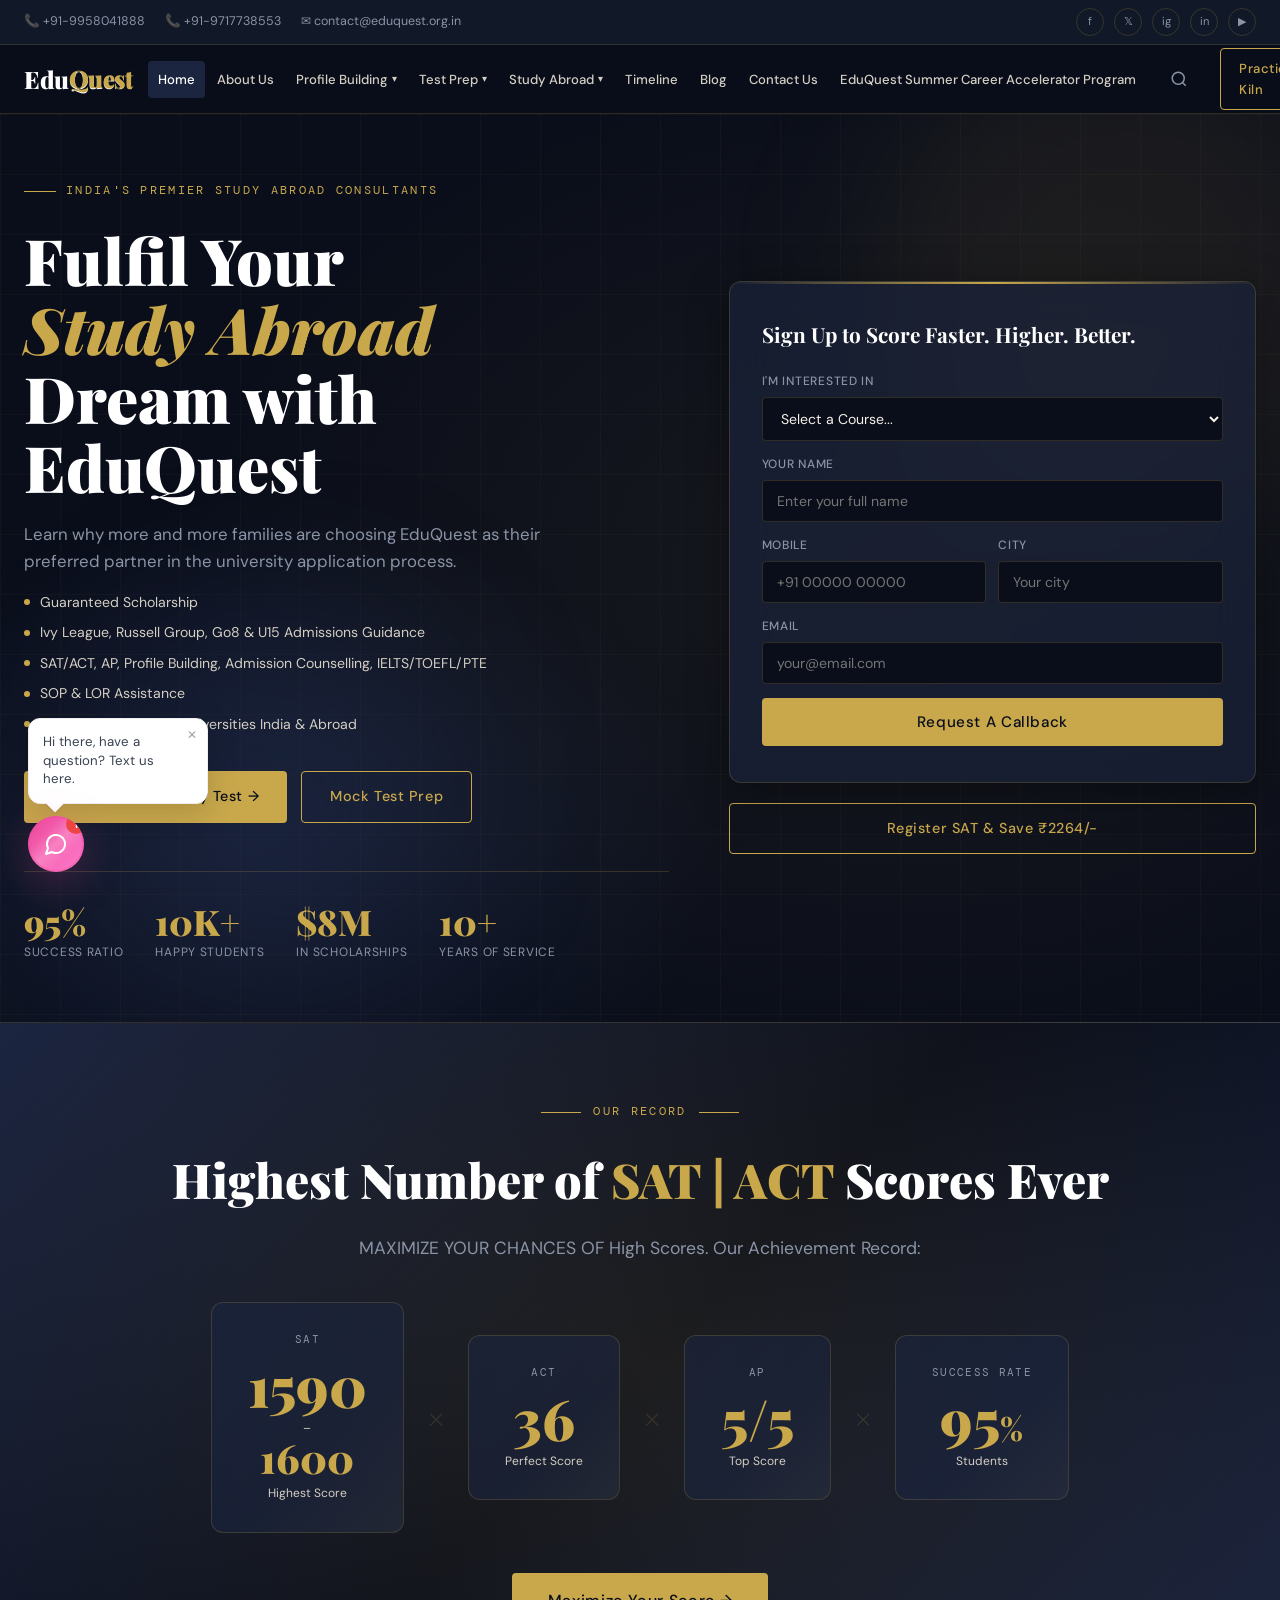
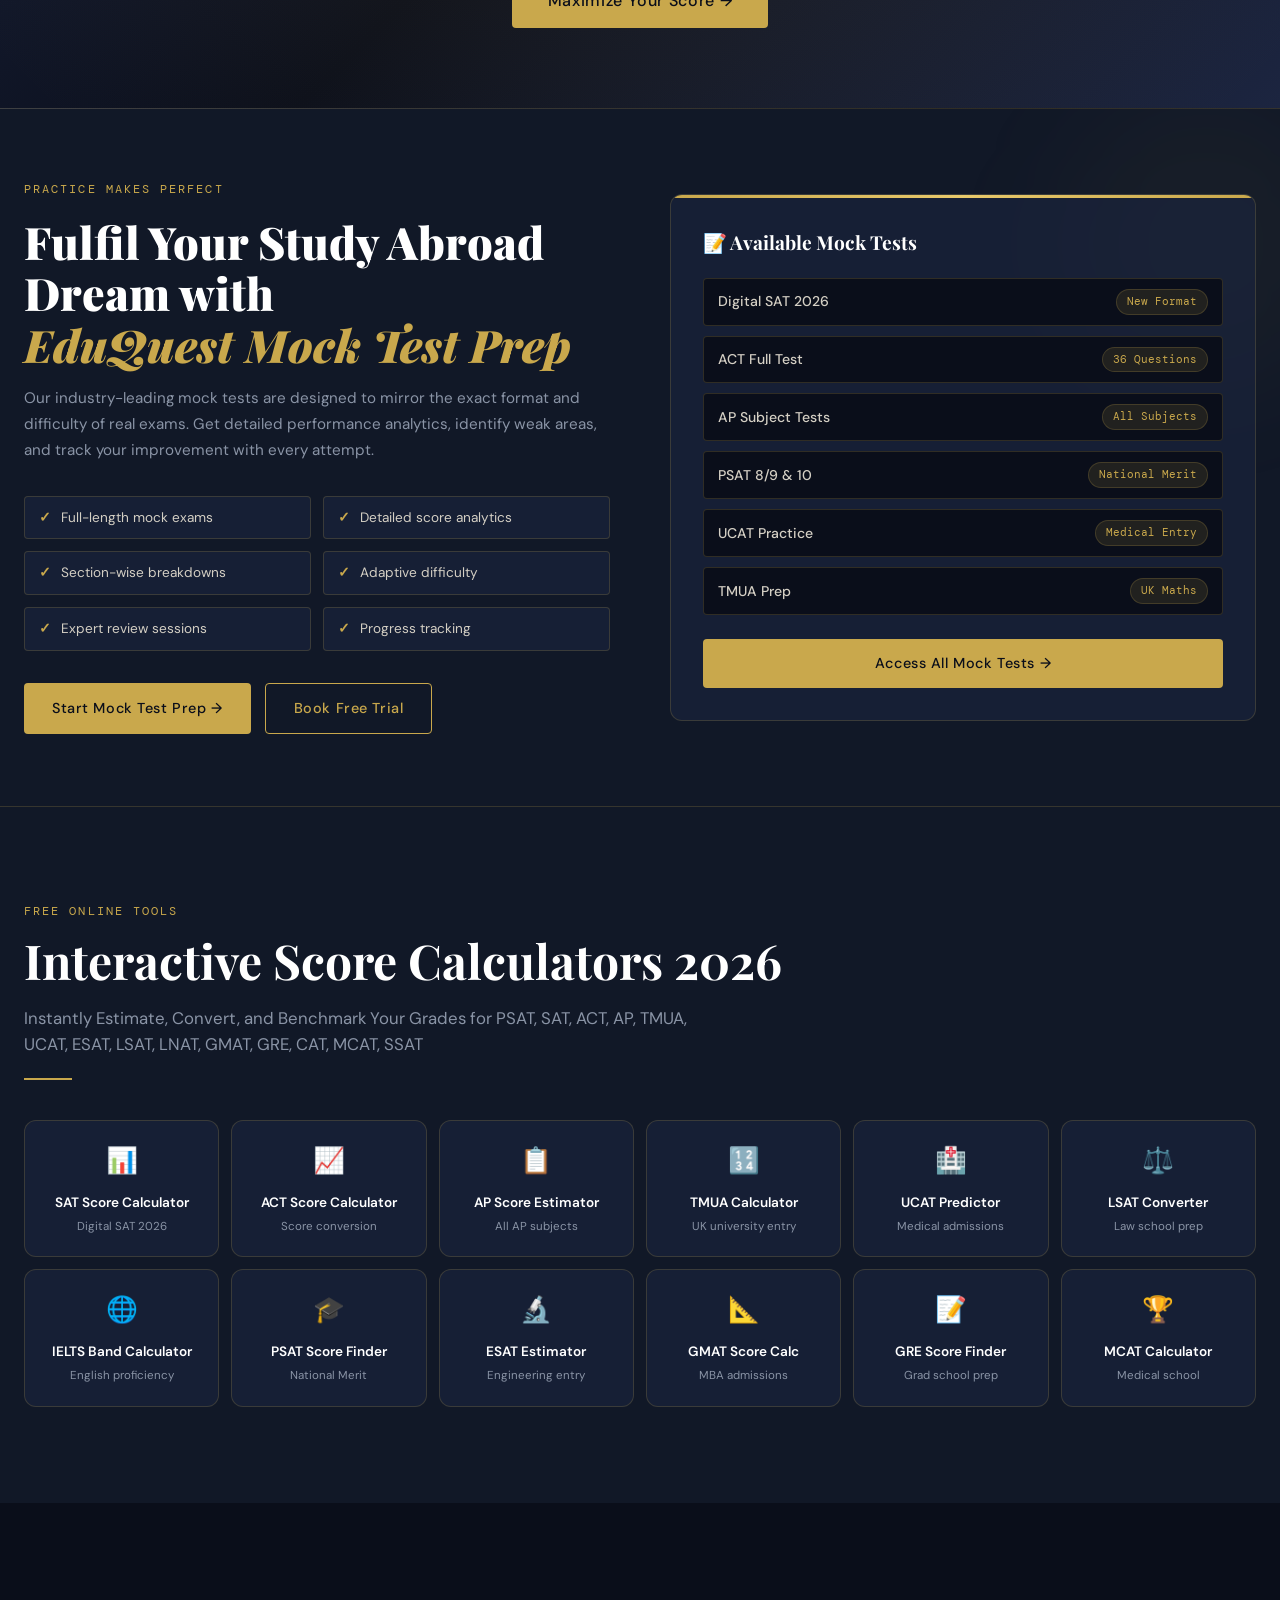
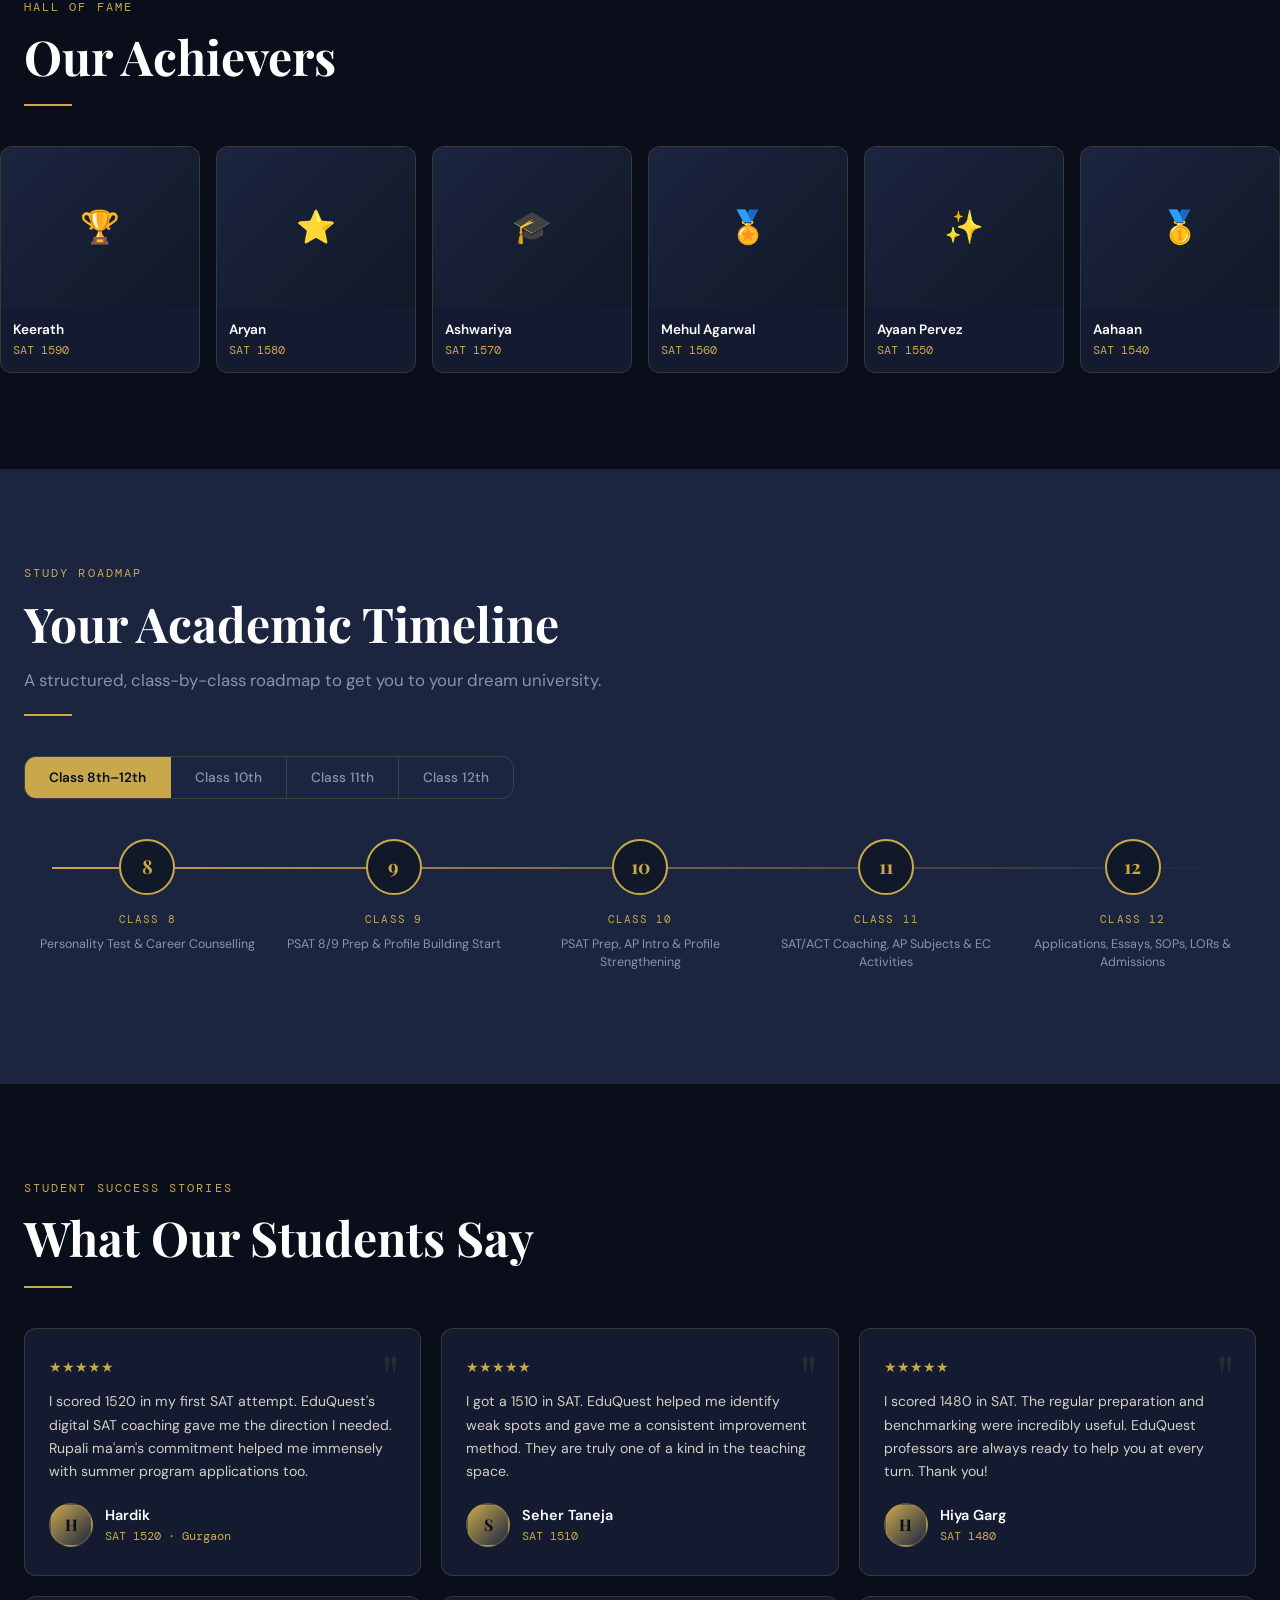
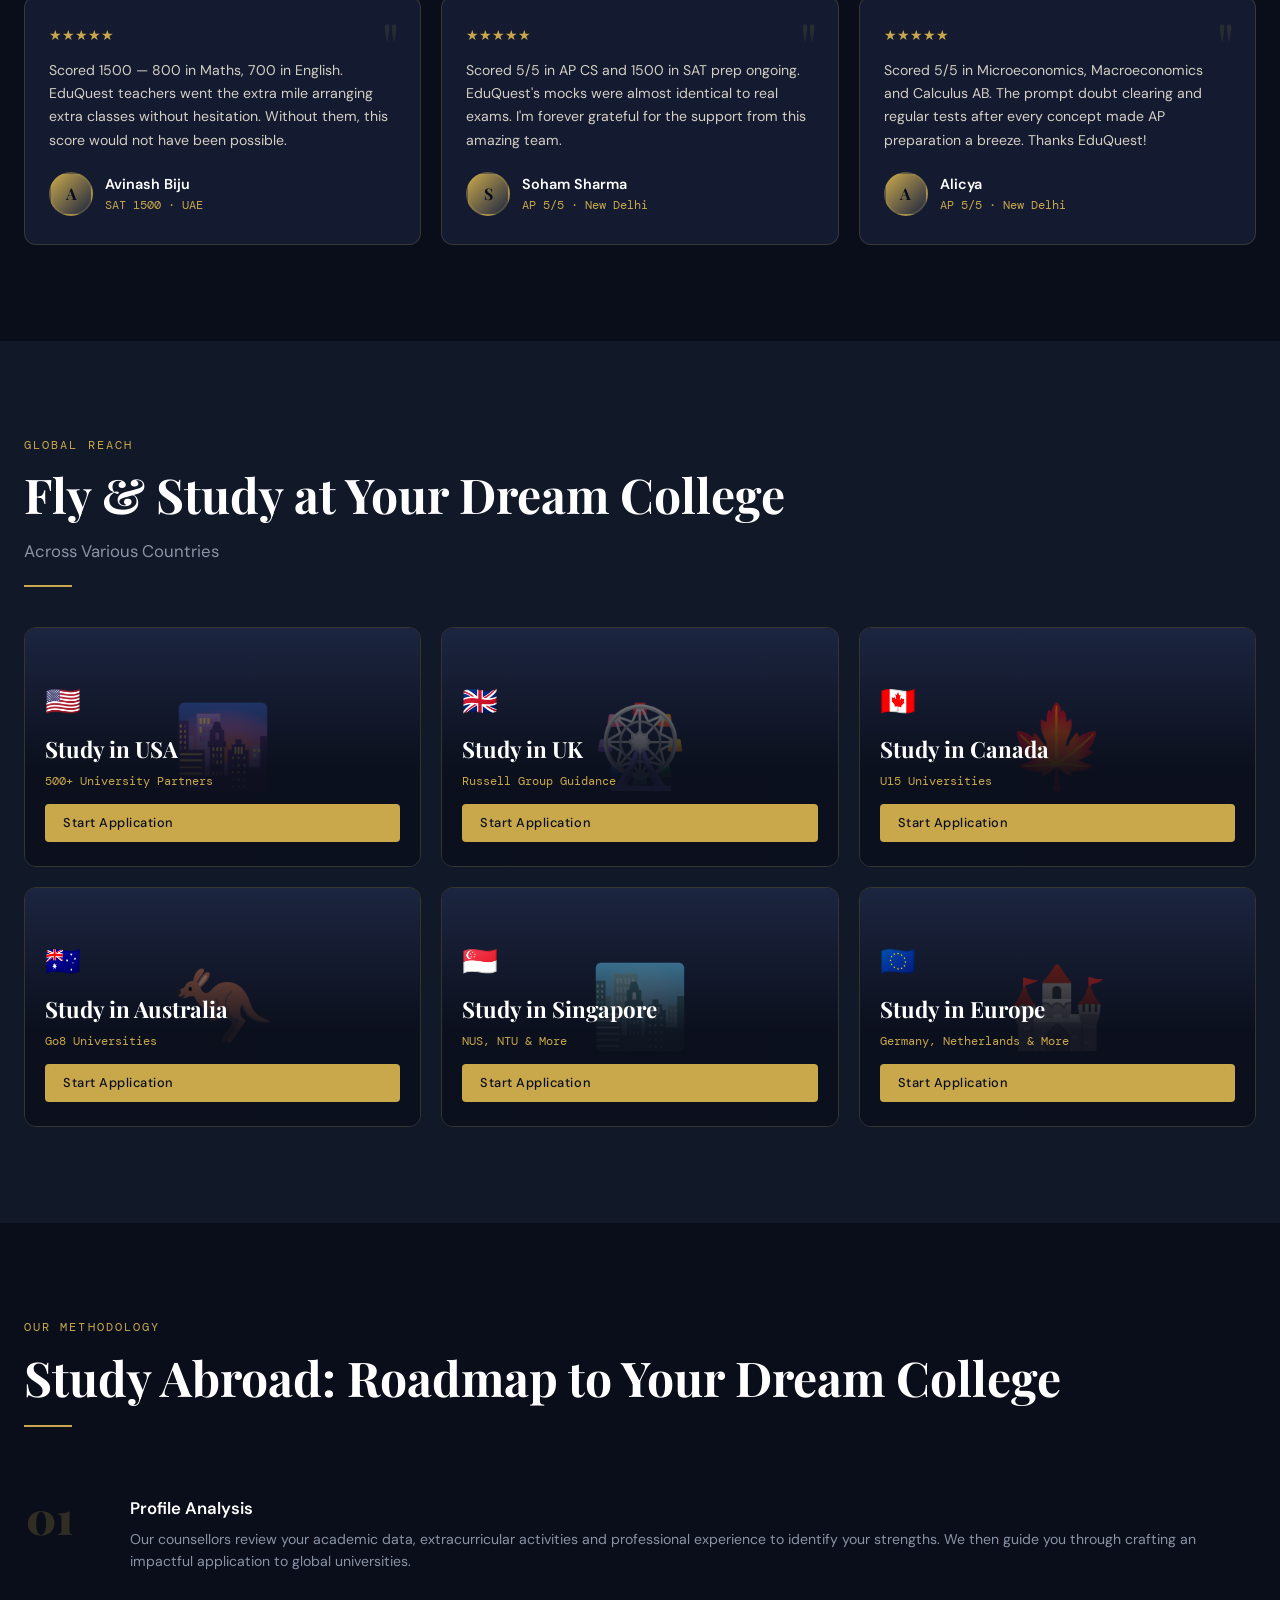
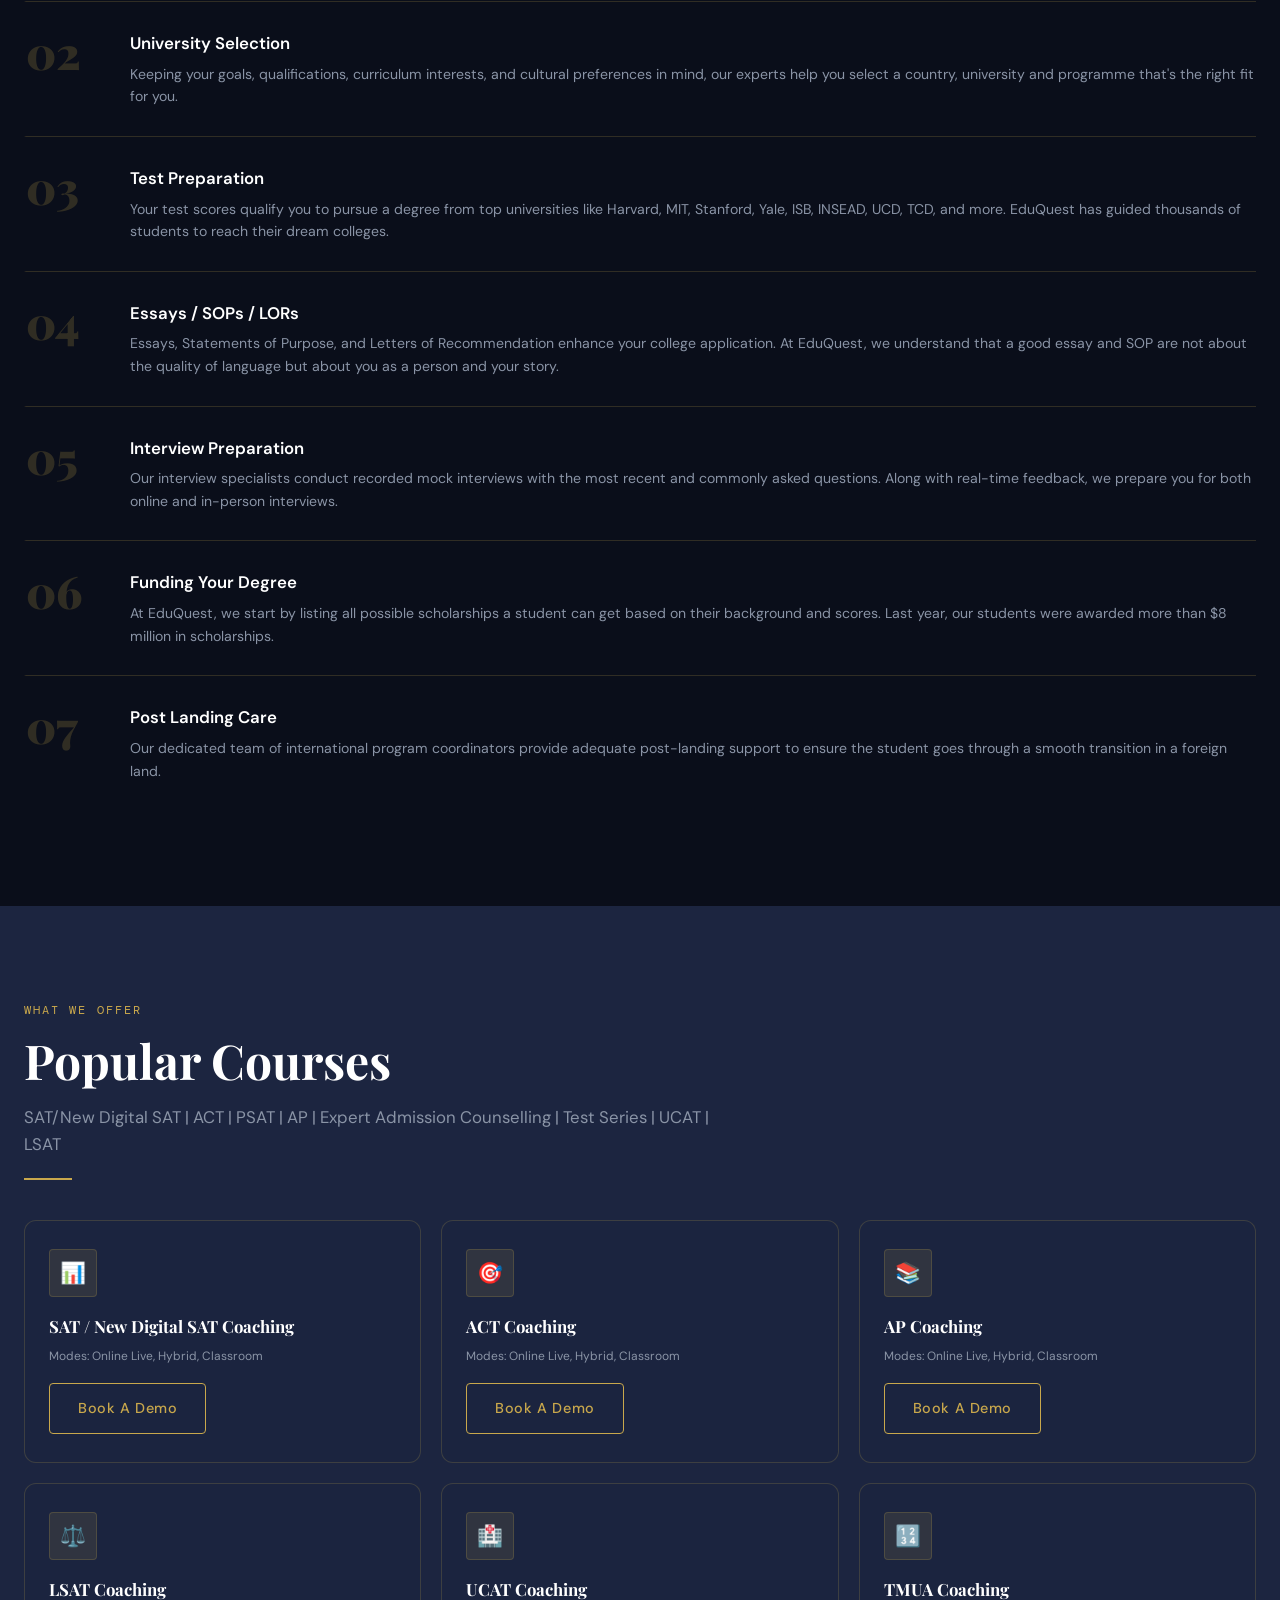
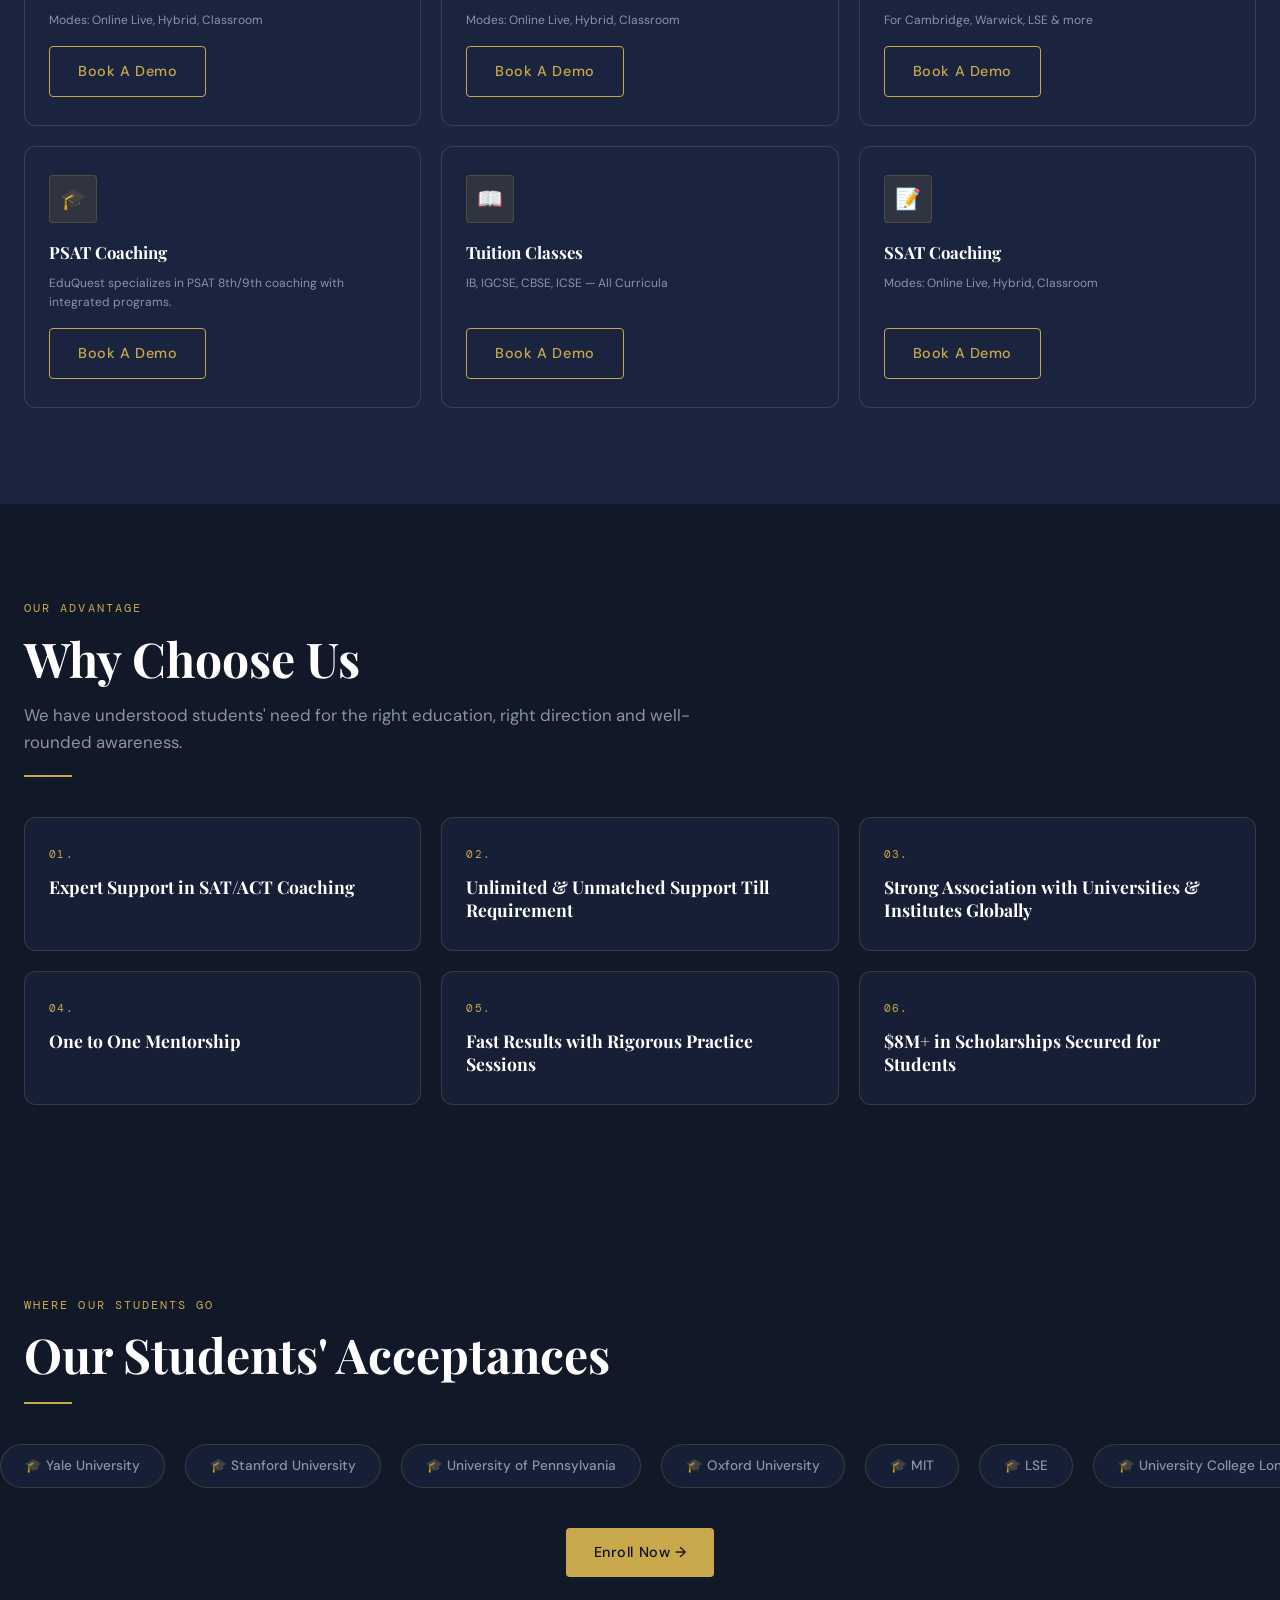
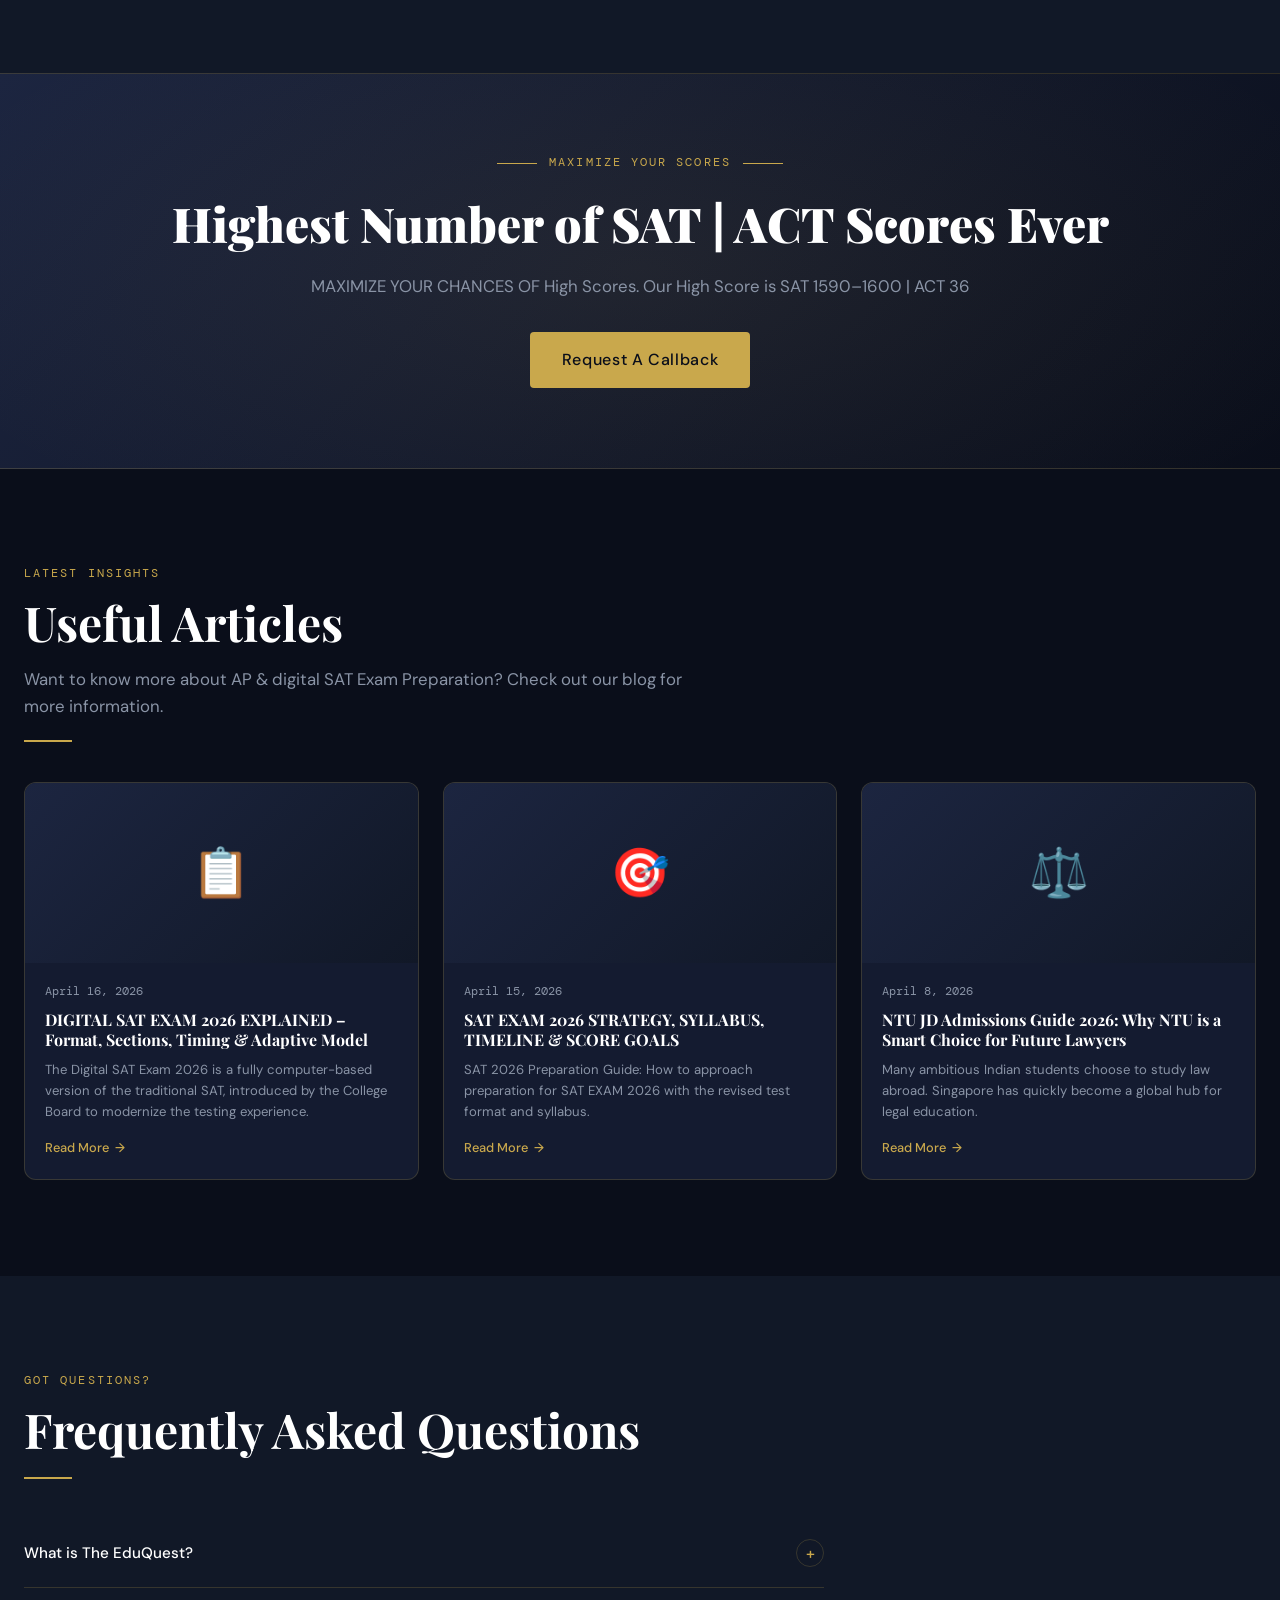
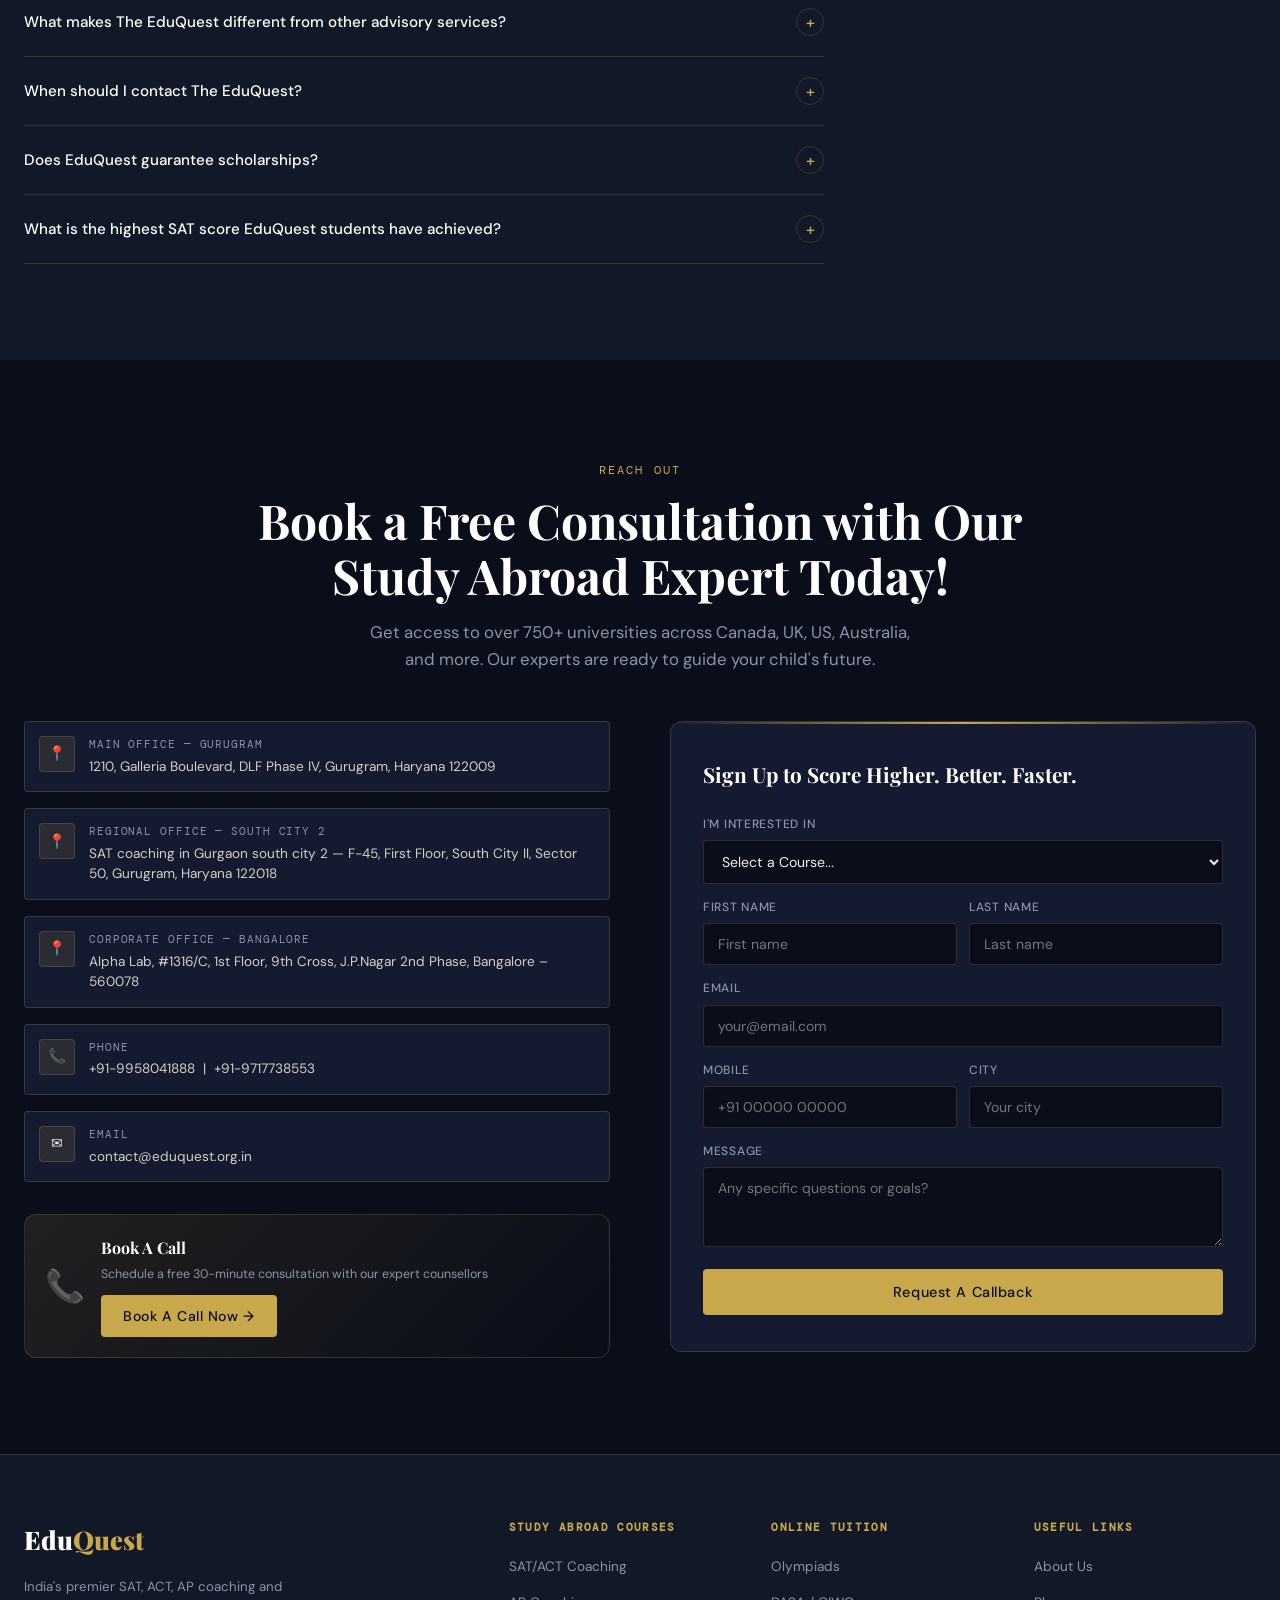
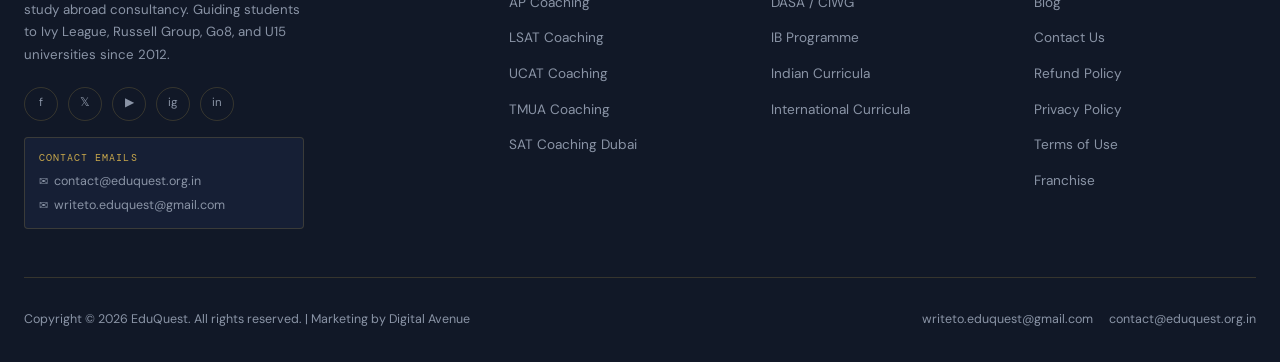
<file: project/index.html>
<!DOCTYPE html>
<html lang="en">

<head>
  <meta charset="UTF-8">
  <meta name="viewport" content="width=device-width, initial-scale=1.0">
  <title>EduQuest – Top SAT, ACT, AP, TMUA, ESAT, UCAT, LSAT Consultant in India | Study Abroad</title>
  <meta name="description"
    content="EduQuest – India's leading SAT, ACT, AP, UCAT, LSAT coaching & study abroad admissions counselling. SAT 1590-1600 | ACT 36. Guaranteed scholarships, Ivy League guidance, 95% success ratio." />
  <meta name="keywords"
    content="SAT coaching India, ACT coaching, AP coaching, study abroad consultant India, UCAT coaching, LSAT coaching, SAT 1600, Ivy League admissions, Gurgaon SAT coaching, EduQuest" />
  <meta name="robots" content="index, follow" />
  <meta property="og:title" content="EduQuest – India's Premier SAT, ACT, AP & Study Abroad Consultants" />
  <meta property="og:description"
    content="Highest SAT scores in India – SAT 1590-1600 | ACT 36. 95% success ratio, $8M+ in scholarships." />
  <meta property="og:type" content="website" />
  <meta property="og:url" content="https://eduquest.org.in" />
  <link rel="canonical" href="https://eduquest.org.in/" />
  <link rel="preconnect" href="https://fonts.googleapis.com">
  <link rel="preconnect" href="https://fonts.gstatic.com" crossorigin>
  <link
    href="https://fonts.googleapis.com/css2?family=Playfair+Display:ital,wght@0,400;0,700;0,900;1,400&family=DM+Sans:ital,opsz,wght@0,9..40,300;0,9..40,400;0,9..40,500;1,9..40,300&family=DM+Mono:wght@400;500&display=swap"
    rel="stylesheet">
  <link rel="stylesheet" href="../css/style.css">
</head>

<body>

  <!-- Schema.org structured data for SEO -->
  <script type="application/ld+json">
{
  "@context": "https://schema.org",
  "@type": "EducationalOrganization",
  "name": "EduQuest",
  "url": "https://eduquest.org.in",
  "logo": "https://eduquest.org.in/wp-content/uploads/2020/11/logo40.png",
  "description": "India's premier SAT, ACT, AP coaching and study abroad consultancy.",
  "telephone": ["+91-9958041888", "+91-9717738553"],
  "email": "contact@eduquest.org.in",
  "address": [{
    "@type": "PostalAddress",
    "streetAddress": "1210, Galleria Boulevard, DLF Phase IV",
    "addressLocality": "Gurugram",
    "addressRegion": "Haryana",
    "postalCode": "122009",
    "addressCountry": "IN"
  }],
  "sameAs": [
    "https://www.facebook.com/eduquestind/",
    "https://twitter.com/eduquest1",
    "https://www.instagram.com/eduquest_education_",
    "https://www.linkedin.com/company/eduquest-learning-centre/",
    "https://www.youtube.com/channel/UCtbeu57cbXt1NTyZGfkaQ3w"
  ]
}
</script>

  <!-- ===== TOP BAR ===== -->
  <div class="top-bar">
    <div class="container">
      <div class="top-bar-inner">
        <div class="top-bar-contacts">
          <a href="tel:+919958041888">📞 +91-9958041888</a>
          <a href="tel:+919717738553">📞 +91-9717738553</a>
          <a href="mailto:contact@eduquest.org.in">✉ contact@eduquest.org.in</a>
        </div>
        <div class="top-bar-socials">
          <a href="https://www.facebook.com/eduquestind/" target="_blank" rel="noopener" aria-label="Facebook">f</a>
          <a href="https://twitter.com/eduquest1" target="_blank" rel="noopener" aria-label="Twitter">𝕏</a>
          <a href="https://www.instagram.com/eduquest_education_" target="_blank" rel="noopener"
            aria-label="Instagram">ig</a>
          <a href="https://www.linkedin.com/company/eduquest-learning-centre/" target="_blank" rel="noopener"
            aria-label="LinkedIn">in</a>
          <a href="https://www.youtube.com/channel/UCtbeu57cbXt1NTyZGfkaQ3w" target="_blank" rel="noopener"
            aria-label="YouTube">▶</a>
        </div>
      </div>
    </div>
  </div>

  <!-- ===== NAVBAR ===== -->
  <nav class="navbar" id="navbar" aria-label="Main navigation">
    <div class="container">
      <div class="nav-inner">
        <a href="#" class="nav-logo" aria-label="EduQuest Home">
          <span class="nav-logo-text">Edu<span>Quest</span></span>
        </a>
        <ul class="nav-links" role="menubar">
          <li class="nav-item" role="none"><a href="#" class="nav-link active" role="menuitem">Home</a></li>
          <li class="nav-item" role="none"><a href="#about" class="nav-link" role="menuitem">About Us</a></li>
          <li class="nav-item" role="none">
            <a href="#" class="nav-link" role="menuitem">Profile Building <span class="caret">▾</span></a>
            <div class="dropdown" role="menu">
              <span class="dropdown-group-label">Programs</span>
              <a href="#" role="menuitem"><span class="d-dot"></span>EduQuest Guide</a>
              <a href="#" role="menuitem"><span class="d-dot"></span>Class 6–8 Profile</a>
              <a href="#" role="menuitem"><span class="d-dot"></span>Class 9–12 Profile</a>
            </div>
          </li>
          <li class="nav-item" role="none">
            <a href="#courses" class="nav-link" role="menuitem">Test Prep <span class="caret">▾</span></a>
            <div class="dropdown mega" role="menu">
              <div>
                <span class="dropdown-group-label">Core Exams</span>
                <a href="#" role="menuitem"><span class="d-dot"></span>SAT Coaching</a>
                <a href="#" role="menuitem"><span class="d-dot"></span>ACT Coaching</a>
                <a href="#" role="menuitem"><span class="d-dot"></span>AP Coaching</a>
                <a href="#" role="menuitem"><span class="d-dot"></span>PSAT Coaching</a>
                <a href="#" role="menuitem"><span class="d-dot"></span>IPMAT Coaching</a>
              </div>
              <div>
                <span class="dropdown-group-label">UK & Other Exams</span>
                <a href="#" role="menuitem"><span class="d-dot"></span>TMUA Coaching</a>
                <a href="#" role="menuitem"><span class="d-dot"></span>UCAT Coaching</a>
                <a href="#" role="menuitem"><span class="d-dot"></span>LSAT Coaching</a>
                <a href="#" role="menuitem"><span class="d-dot"></span>IELTS / TOEFL / PTE</a>
              </div>
            </div>
          </li>
          <li class="nav-item" role="none">
            <a href="#destinations" class="nav-link" role="menuitem">Study Abroad <span class="caret">▾</span></a>
            <div class="dropdown" role="menu">
              <span class="dropdown-group-label">Destinations</span>
              <a href="#" role="menuitem"><span class="d-dot"></span>🇺🇸 Study in USA</a>
              <a href="#" role="menuitem"><span class="d-dot"></span>🇬🇧 Study in UK</a>
              <a href="#" role="menuitem"><span class="d-dot"></span>🇨🇦 Study in Canada</a>
              <a href="#" role="menuitem"><span class="d-dot"></span>🇦🇺 Study in Australia</a>
              <a href="#" role="menuitem"><span class="d-dot"></span>🇸🇬 Study in Singapore</a>
              <a href="#" role="menuitem"><span class="d-dot"></span>🇪🇺 Study in Europe</a>
            </div>
          </li>
          <li class="nav-item" role="none"><a href="#timeline" class="nav-link" role="menuitem">Timeline</a></li>
          <li class="nav-item" role="none"><a href="#blog" class="nav-link" role="menuitem">Blog</a></li>
          <li class="nav-item" role="none"><a href="#contact" class="nav-link" role="menuitem">Contact Us</a></li>
          <li class="nav-item" role="none"><a href="https://eduquest.org.in/eduquest-summer-career-accelerator-program/" class="nav-link" role="menuitem">EduQuest Summer Career Accelerator Program</a></li>
        </ul>

        <!-- Search -->
        <div class="nav-search-wrap">
          <button class="nav-search-btn" id="searchToggle" aria-label="Search" aria-expanded="false">
            <svg width="18" height="18" viewBox="0 0 24 24" fill="none" stroke="currentColor" stroke-width="2">
              <circle cx="11" cy="11" r="8" />
              <line x1="21" y1="21" x2="16.65" y2="16.65" />
            </svg>
          </button>
          <div class="nav-search-box" id="searchBox" role="search">
            <input type="search" class="nav-search-input" id="searchInput" placeholder="Search courses, exams…"
              aria-label="Search courses and exams" autocomplete="off">
            <div class="search-results" id="searchResults" role="listbox"></div>
          </div>
        </div>

        <div class="nav-ctas">
          <a href="http://eduquest-2026.web.app/" target="_blank" class="btn btn-outline">Practice Kiln</a>
          <a href="#enroll" class="btn btn-gold">Free Trial</a>
        </div>
        <button class="nav-hamburger" id="hamburger" aria-label="Toggle menu" aria-expanded="false">
          <span></span><span></span><span></span>
        </button>
      </div>
    </div>
  </nav>

  <!-- Mobile Nav -->
  <div class="mobile-nav" id="mobileNav" role="navigation" aria-label="Mobile navigation">
    <div class="mobile-search">
      <input type="search" placeholder="Search courses, exams…" aria-label="Mobile search">
    </div>
    <a href="#">Home</a>
    <a href="#about">About Us</a>
    <a href="#courses">Test Prep</a>
    <a href="#mock-test">Mock Test Prep</a>
    <a href="#destinations">Study Abroad</a>
    <a href="#timeline">Timeline</a>
    <a href="#testimonials">Testimonials</a>
    <a href="#blog">Blog</a>
    <a href="#contact">Contact Us</a>
    <div class="mobile-nav-ctas">
      <a href="http://eduquest-2026.web.app/" class="btn btn-outline" style="justify-content:center">Practice Kiln</a>
      <a href="#enroll" class="btn btn-gold" style="justify-content:center">Start Free Trial</a>
    </div>
  </div>

  <!-- ===========================
     HERO
=========================== -->
  <section class="hero" id="home">
    <div class="hero-bg"></div>
    <div class="hero-grid"></div>
    <div class="hero-orb hero-orb-1"></div>
    <div class="hero-orb hero-orb-2"></div>
    <div class="container">
      <div class="hero-inner">
        <div class="hero-content">
          <div class="hero-eyebrow">
            <div class="hero-eyebrow-line"></div>
            <span class="hero-eyebrow-text">India's Premier Study Abroad Consultants</span>
          </div>
          <h1>Fulfil Your<br /><em>Study Abroad</em><br />Dream with EduQuest</h1>
          <p class="hero-sub">Learn why more and more families are choosing EduQuest as their preferred partner in the
            university application process.</p>
          <div class="hero-bullets">
            <div class="hero-bullet">Guaranteed Scholarship</div>
            <div class="hero-bullet">Ivy League, Russell Group, Go8 &amp; U15 Admissions Guidance</div>
            <div class="hero-bullet">SAT/ACT, AP, Profile Building, Admission Counselling, IELTS/TOEFL/PTE</div>
            <div class="hero-bullet">SOP &amp; LOR Assistance</div>
            <div class="hero-bullet">Guidance for 2,000+ Universities India &amp; Abroad</div>
          </div>
          <div class="hero-ctas">
            <a href="https://eduquestthailand.com/personality-assessment-test/" target="_blank" rel="noopener"
              class="btn btn-gold">Take Free Personality Test →</a>
            <a href="#mock-test" class="btn btn-outline">Mock Test Prep</a>
          </div>
          <div class="hero-stats">
            <div>
              <div class="hero-stat-num"><span class="counter" data-target="95">0</span>%</div>
              <div class="hero-stat-label">Success Ratio</div>
            </div>
            <div>
              <div class="hero-stat-num"><span class="counter" data-target="10">0</span>K+</div>
              <div class="hero-stat-label">Happy Students</div>
            </div>
            <div>
              <div class="hero-stat-num">$<span class="counter" data-target="8">0</span>M</div>
              <div class="hero-stat-label">In Scholarships</div>
            </div>
            <div>
              <div class="hero-stat-num"><span class="counter" data-target="10">0</span>+</div>
              <div class="hero-stat-label">Years of Service</div>
            </div>
          </div>
        </div>
        <div>
          <div class="hero-card" id="enroll">
            <h3>Sign Up to Score Faster. Higher. Better.</h3>
            <form id="heroForm" novalidate>
              <div class="form-group">
                <label for="heroInterest">I'm Interested In</label>
                <select id="heroInterest" name="interest">
                  <option value="">Select a Course...</option>
                  <option>AP Coaching</option>
                  <option>Pre-AP Coaching</option>
                  <option>TMUA Coaching</option>
                  <option>Profile Building</option>
                  <option>UG Admission Counselling</option>
                  <option>SAT / New Digital SAT</option>
                  <option>PSAT</option>
                  <option>ACT Online</option>
                  <option>ACT Classroom</option>
                  <option>UCAT</option>
                  <option>LSAT</option>
                  <option>Others</option>
                </select>
              </div>
              <div class="form-group">
                <label for="heroName">Your Name</label>
                <input type="text" id="heroName" placeholder="Enter your full name" required />
              </div>
              <div class="form-row">
                <div class="form-group">
                  <label for="heroMobile">Mobile</label>
                  <input type="tel" id="heroMobile" placeholder="+91 00000 00000" required />
                </div>
                <div class="form-group">
                  <label for="heroCity">City</label>
                  <input type="text" id="heroCity" placeholder="Your city" />
                </div>
              </div>
              <div class="form-group">
                <label for="heroEmail">Email</label>
                <input type="email" id="heroEmail" placeholder="your@email.com" required />
              </div>
              <button type="submit" class="btn btn-gold"
                style="width:100%;justify-content:center;font-size:0.95rem;padding:14px;">Request A Callback</button>
            </form>
          </div>
          <div style="margin-top:12px;text-align:center">
            <a href="https://docs.google.com/forms/d/1fOLG670QehJTHuScazfCr_rWzfuVk1Y7HTNjE1WYoZw/viewform"
              target="_blank" rel="noopener" class="btn btn-outline"
              style="width:100%;justify-content:center;margin-top:8px;">Register SAT &amp; Save ₹2264/-</a>
          </div>
        </div>
      </div>
    </div>
  </section>

  <!-- ===========================
     HIGHEST SCORES BANNER (NEW)
=========================== -->
  <section class="scores-banner" id="scores" aria-label="Highest SAT ACT scores">
    <div class="container">
      <div class="scores-banner-label">Our Record</div>
      <h2>Highest Number of <span class="highlight">SAT | ACT</span> Scores Ever</h2>
      <p>MAXIMIZE YOUR CHANCES OF High Scores. Our Achievement Record:</p>
      <div class="scores-showcase">
        <div class="score-badge reveal">
          <div class="score-badge-exam">SAT</div>
          <div class="score-badge-num">1590</div>
          <div class="score-badge-label">–</div>
          <div class="score-badge-num" style="font-size:2.5rem;">1600</div>
          <div class="score-badge-label">Highest Score</div>
        </div>
        <div class="score-divider">×</div>
        <div class="score-badge reveal reveal-delay-1">
          <div class="score-badge-exam">ACT</div>
          <div class="score-badge-num">36</div>
          <div class="score-badge-label">Perfect Score</div>
        </div>
        <div class="score-divider">×</div>
        <div class="score-badge reveal reveal-delay-2">
          <div class="score-badge-exam">AP</div>
          <div class="score-badge-num">5/5</div>
          <div class="score-badge-label">Top Score</div>
        </div>
        <div class="score-divider">×</div>
        <div class="score-badge reveal reveal-delay-3">
          <div class="score-badge-exam">Success Rate</div>
          <div class="score-badge-num">95<span style="font-size:2rem;">%</span></div>
          <div class="score-badge-label">Students</div>
        </div>
      </div>
      <a href="#enroll" class="btn btn-gold" style="font-size:1rem;padding:15px 36px;">Maximize Your Score →</a>
    </div>
  </section>

  <!-- ===========================
     MOCK TEST PREP (NEW)
=========================== -->
  <section class="mock-test-banner section" id="mock-test" aria-label="Mock test preparation">
    <div class="container">
      <div class="mock-test-inner">
        <div class="mock-test-content reveal">
          <div class="section-label">Practice Makes Perfect</div>
          <h2>Fulfil Your Study Abroad Dream with<br /><em>EduQuest Mock Test Prep</em></h2>
          <p>Our industry-leading mock tests are designed to mirror the exact format and difficulty of real exams. Get
            detailed performance analytics, identify weak areas, and track your improvement with every attempt.</p>
          <div class="mock-test-features">
            <div class="mock-feature">Full-length mock exams</div>
            <div class="mock-feature">Detailed score analytics</div>
            <div class="mock-feature">Section-wise breakdowns</div>
            <div class="mock-feature">Adaptive difficulty</div>
            <div class="mock-feature">Expert review sessions</div>
            <div class="mock-feature">Progress tracking</div>
          </div>
          <div style="display:flex;gap:14px;flex-wrap:wrap;">
            <a href="https://test.eduquest.org.in/" target="_blank" rel="noopener" class="btn btn-gold">Start Mock Test
              Prep →</a>
            <a href="#enroll" class="btn btn-outline">Book Free Trial</a>
          </div>
        </div>
        <div class="mock-test-visual reveal reveal-delay-2">
          <div class="mock-test-bg-orb"></div>
          <div class="mock-test-card">
            <div class="mock-test-card-title">📝 Available Mock Tests</div>
            <div class="mock-exam-list">
              <div class="mock-exam-item">
                <span class="mock-exam-name">Digital SAT 2026</span>
                <span class="mock-exam-badge">New Format</span>
              </div>
              <div class="mock-exam-item">
                <span class="mock-exam-name">ACT Full Test</span>
                <span class="mock-exam-badge">36 Questions</span>
              </div>
              <div class="mock-exam-item">
                <span class="mock-exam-name">AP Subject Tests</span>
                <span class="mock-exam-badge">All Subjects</span>
              </div>
              <div class="mock-exam-item">
                <span class="mock-exam-name">PSAT 8/9 & 10</span>
                <span class="mock-exam-badge">National Merit</span>
              </div>
              <div class="mock-exam-item">
                <span class="mock-exam-name">UCAT Practice</span>
                <span class="mock-exam-badge">Medical Entry</span>
              </div>
              <div class="mock-exam-item">
                <span class="mock-exam-name">TMUA Prep</span>
                <span class="mock-exam-badge">UK Maths</span>
              </div>
            </div>
            <a href="https://test.eduquest.org.in/" target="_blank" rel="noopener" class="btn btn-gold"
              style="width:100%;justify-content:center;">Access All Mock Tests →</a>
          </div>
        </div>
      </div>
    </div>
  </section>

  <!-- ===========================
     SCORE CALCULATORS
=========================== -->
  <section class="section calculators" aria-label="Score calculators">
    <div class="container">
      <div class="section-label">Free Online Tools</div>
      <h2 class="section-title">Interactive Score Calculators 2026</h2>
      <p class="section-sub">Instantly Estimate, Convert, and Benchmark Your Grades for PSAT, SAT, ACT, AP, TMUA, UCAT,
        ESAT, LSAT, LNAT, GMAT, GRE, CAT, MCAT, SSAT</p>
      <div class="gold-line"></div>
      <div class="calc-grid">
        <div class="calc-card reveal">
          <div class="calc-icon">📊</div>
          <div class="calc-name">SAT Score Calculator</div>
          <div class="calc-desc">Digital SAT 2026</div>
        </div>
        <div class="calc-card reveal reveal-delay-1">
          <div class="calc-icon">📈</div>
          <div class="calc-name">ACT Score Calculator</div>
          <div class="calc-desc">Score conversion</div>
        </div>
        <div class="calc-card reveal reveal-delay-2">
          <div class="calc-icon">📋</div>
          <div class="calc-name">AP Score Estimator</div>
          <div class="calc-desc">All AP subjects</div>
        </div>
        <div class="calc-card reveal">
          <div class="calc-icon">🔢</div>
          <div class="calc-name">TMUA Calculator</div>
          <div class="calc-desc">UK university entry</div>
        </div>
        <div class="calc-card reveal reveal-delay-1">
          <div class="calc-icon">🏥</div>
          <div class="calc-name">UCAT Predictor</div>
          <div class="calc-desc">Medical admissions</div>
        </div>
        <div class="calc-card reveal reveal-delay-2">
          <div class="calc-icon">⚖️</div>
          <div class="calc-name">LSAT Converter</div>
          <div class="calc-desc">Law school prep</div>
        </div>
        <div class="calc-card reveal">
          <div class="calc-icon">🌐</div>
          <div class="calc-name">IELTS Band Calculator</div>
          <div class="calc-desc">English proficiency</div>
        </div>
        <div class="calc-card reveal reveal-delay-1">
          <div class="calc-icon">🎓</div>
          <div class="calc-name">PSAT Score Finder</div>
          <div class="calc-desc">National Merit</div>
        </div>
        <div class="calc-card reveal reveal-delay-2">
          <div class="calc-icon">🔬</div>
          <div class="calc-name">ESAT Estimator</div>
          <div class="calc-desc">Engineering entry</div>
        </div>
        <div class="calc-card reveal">
          <div class="calc-icon">📐</div>
          <div class="calc-name">GMAT Score Calc</div>
          <div class="calc-desc">MBA admissions</div>
        </div>
        <div class="calc-card reveal reveal-delay-1">
          <div class="calc-icon">📝</div>
          <div class="calc-name">GRE Score Finder</div>
          <div class="calc-desc">Grad school prep</div>
        </div>
        <div class="calc-card reveal reveal-delay-2">
          <div class="calc-icon">🏆</div>
          <div class="calc-name">MCAT Calculator</div>
          <div class="calc-desc">Medical school</div>
        </div>
      </div>
    </div>
  </section>

  <!-- ===========================
     ACHIEVERS SCROLLER
=========================== -->
  <section class="section achievers" id="achievers" aria-label="Our achievers">
    <div class="container" style="margin-bottom:32px;">
      <div class="section-label">Hall of Fame</div>
      <h2 class="section-title">Our Achievers</h2>
      <div class="gold-line"></div>
    </div>
    <div class="achievers-track" aria-label="Scrolling achiever cards">
      <div class="achiever-card">
        <div class="achiever-img">🏆</div>
        <div class="achiever-info">
          <div class="achiever-name">Keerath</div>
          <div class="achiever-score">SAT 1590</div>
        </div>
      </div>
      <div class="achiever-card">
        <div class="achiever-img">⭐</div>
        <div class="achiever-info">
          <div class="achiever-name">Aryan</div>
          <div class="achiever-score">SAT 1580</div>
        </div>
      </div>
      <div class="achiever-card">
        <div class="achiever-img">🎓</div>
        <div class="achiever-info">
          <div class="achiever-name">Ashwariya</div>
          <div class="achiever-score">SAT 1570</div>
        </div>
      </div>
      <div class="achiever-card">
        <div class="achiever-img">🏅</div>
        <div class="achiever-info">
          <div class="achiever-name">Mehul Agarwal</div>
          <div class="achiever-score">SAT 1560</div>
        </div>
      </div>
      <div class="achiever-card">
        <div class="achiever-img">✨</div>
        <div class="achiever-info">
          <div class="achiever-name">Ayaan Pervez</div>
          <div class="achiever-score">SAT 1550</div>
        </div>
      </div>
      <div class="achiever-card">
        <div class="achiever-img">🥇</div>
        <div class="achiever-info">
          <div class="achiever-name">Aahaan</div>
          <div class="achiever-score">SAT 1540</div>
        </div>
      </div>
      <div class="achiever-card">
        <div class="achiever-img">🎯</div>
        <div class="achiever-info">
          <div class="achiever-name">Akshey</div>
          <div class="achiever-score">SAT 1450</div>
        </div>
      </div>
      <div class="achiever-card">
        <div class="achiever-img">🌟</div>
        <div class="achiever-info">
          <div class="achiever-name">Gaurav</div>
          <div class="achiever-score">SAT 1420</div>
        </div>
      </div>
      <div class="achiever-card">
        <div class="achiever-img">💡</div>
        <div class="achiever-info">
          <div class="achiever-name">Ichcha</div>
          <div class="achiever-score">SAT 1490</div>
        </div>
      </div>
      <div class="achiever-card">
        <div class="achiever-img">🔥</div>
        <div class="achiever-info">
          <div class="achiever-name">Kartik Tandon</div>
          <div class="achiever-score">SAT 1450</div>
        </div>
      </div>
      <div class="achiever-card">
        <div class="achiever-img">🏆</div>
        <div class="achiever-info">
          <div class="achiever-name">Manya</div>
          <div class="achiever-score">SAT 1480</div>
        </div>
      </div>
      <div class="achiever-card">
        <div class="achiever-img">⚡</div>
        <div class="achiever-info">
          <div class="achiever-name">Advay</div>
          <div class="achiever-score">AP 5/5</div>
        </div>
      </div>
      <div class="achiever-card">
        <div class="achiever-img">💎</div>
        <div class="achiever-info">
          <div class="achiever-name">Ahaana</div>
          <div class="achiever-score">SAT 1410</div>
        </div>
      </div>
      <div class="achiever-card">
        <div class="achiever-img">🎖️</div>
        <div class="achiever-info">
          <div class="achiever-name">Vikhyat</div>
          <div class="achiever-score">SAT 1430</div>
        </div>
      </div>
    </div>
  </section>

  <!-- ===========================
     TIMELINE (ENHANCED)
=========================== -->
  <section class="section timeline-section" id="timeline" aria-label="Academic timeline">
    <div class="container">
      <div class="section-label">Study Roadmap</div>
      <h2 class="section-title">Your Academic Timeline</h2>
      <p class="section-sub">A structured, class-by-class roadmap to get you to your dream university.</p>
      <div class="gold-line"></div>
      <div class="timeline-tabs" role="tablist">
        <button class="timeline-tab active" data-tab="timeline-8-12" role="tab" aria-selected="true"
          aria-controls="timeline-8-12">Class 8th–12th</button>
        <button class="timeline-tab" data-tab="timeline-10" role="tab" aria-selected="false"
          aria-controls="timeline-10">Class 10th</button>
        <button class="timeline-tab" data-tab="timeline-11" role="tab" aria-selected="false"
          aria-controls="timeline-11">Class 11th</button>
        <button class="timeline-tab" data-tab="timeline-12" role="tab" aria-selected="false"
          aria-controls="timeline-12">Class 12th</button>
      </div>

      <div class="timeline-content active" id="timeline-8-12" role="tabpanel">
        <div class="timeline-steps">
          <div class="timeline-step" data-detail="detail-8-12-8">
            <div class="timeline-dot">8</div>
            <div class="timeline-step-grade">Class 8</div>
            <div class="timeline-step-desc">Personality Test &amp; Career Counselling</div>
          </div>
          <div class="timeline-step" data-detail="detail-8-12-9">
            <div class="timeline-dot">9</div>
            <div class="timeline-step-grade">Class 9</div>
            <div class="timeline-step-desc">PSAT 8/9 Prep &amp; Profile Building Start</div>
          </div>
          <div class="timeline-step" data-detail="detail-8-12-10">
            <div class="timeline-dot">10</div>
            <div class="timeline-step-grade">Class 10</div>
            <div class="timeline-step-desc">PSAT Prep, AP Intro &amp; Profile Strengthening</div>
          </div>
          <div class="timeline-step" data-detail="detail-8-12-11">
            <div class="timeline-dot">11</div>
            <div class="timeline-step-grade">Class 11</div>
            <div class="timeline-step-desc">SAT/ACT Coaching, AP Subjects &amp; EC Activities</div>
          </div>
          <div class="timeline-step" data-detail="detail-8-12-12">
            <div class="timeline-dot">12</div>
            <div class="timeline-step-grade">Class 12</div>
            <div class="timeline-step-desc">Applications, Essays, SOPs, LORs &amp; Admissions</div>
          </div>
        </div>
        <div class="timeline-detail" id="detail-8-12-8">
          <h4>Class 8 — Foundation Building</h4>
          <div class="timeline-detail-list">
            <div class="timeline-detail-item">Free Personality Assessment Test</div>
            <div class="timeline-detail-item">Identify Strengths &amp; Career Interests</div>
            <div class="timeline-detail-item">Introduction to Global Education</div>
            <div class="timeline-detail-item">Early Extracurricular Planning</div>
          </div>
        </div>
        <div class="timeline-detail" id="detail-8-12-9">
          <h4>Class 9 — Profile Building Begins</h4>
          <div class="timeline-detail-list">
            <div class="timeline-detail-item">PSAT 8/9 Preparation</div>
            <div class="timeline-detail-item">Academic Profile Documentation</div>
            <div class="timeline-detail-item">Extracurricular Activity Strategy</div>
            <div class="timeline-detail-item">Leadership Opportunities Identification</div>
          </div>
        </div>
        <div class="timeline-detail" id="detail-8-12-10">
          <h4>Class 10 — Strengthening Fundamentals</h4>
          <div class="timeline-detail-list">
            <div class="timeline-detail-item">PSAT 10 Preparation</div>
            <div class="timeline-detail-item">AP Subject Selection &amp; Introduction</div>
            <div class="timeline-detail-item">SAT Diagnostic Test</div>
            <div class="timeline-detail-item">Summer Program Applications</div>
          </div>
        </div>
        <div class="timeline-detail" id="detail-8-12-11">
          <h4>Class 11 — Serious Preparation</h4>
          <div class="timeline-detail-list">
            <div class="timeline-detail-item">SAT/ACT Full Coaching Begins</div>
            <div class="timeline-detail-item">AP Exams Registration &amp; Prep</div>
            <div class="timeline-detail-item">Research Paper / Projects</div>
            <div class="timeline-detail-item">University Shortlisting</div>
            <div class="timeline-detail-item">Early Decision Strategy</div>
          </div>
        </div>
        <div class="timeline-detail" id="detail-8-12-12">
          <h4>Class 12 — Application Season</h4>
          <div class="timeline-detail-list">
            <div class="timeline-detail-item">Final SAT/ACT Attempts</div>
            <div class="timeline-detail-item">Common App / UC App / UCAS</div>
            <div class="timeline-detail-item">Essays, SOPs &amp; LORs</div>
            <div class="timeline-detail-item">Interview Preparation</div>
            <div class="timeline-detail-item">Scholarship Applications</div>
            <div class="timeline-detail-item">Visa &amp; Pre-Departure Support</div>
          </div>
        </div>
      </div>

      <div class="timeline-content" id="timeline-10" role="tabpanel">
        <div class="timeline-steps">
          <div class="timeline-step" data-detail="detail-10-1">
            <div class="timeline-dot">1</div>
            <div class="timeline-step-grade">Phase 1</div>
            <div class="timeline-step-desc">PSAT Preparation &amp; Foundation</div>
          </div>
          <div class="timeline-step" data-detail="detail-10-2">
            <div class="timeline-dot">2</div>
            <div class="timeline-step-grade">Phase 2</div>
            <div class="timeline-step-desc">AP Subject Selection &amp; Exposure</div>
          </div>
          <div class="timeline-step" data-detail="detail-10-3">
            <div class="timeline-dot">3</div>
            <div class="timeline-step-grade">Phase 3</div>
            <div class="timeline-step-desc">Extracurricular &amp; Service</div>
          </div>
          <div class="timeline-step" data-detail="detail-10-4">
            <div class="timeline-dot">4</div>
            <div class="timeline-step-grade">Phase 4</div>
            <div class="timeline-step-desc">SAT Diagnostic &amp; Score Planning</div>
          </div>
        </div>
        <div class="timeline-detail" id="detail-10-1">
          <h4>Phase 1 — Foundation Building</h4>
          <div class="timeline-detail-list">
            <div class="timeline-detail-item">PSAT 10 Full Preparation</div>
            <div class="timeline-detail-item">Math &amp; Reading Fundamentals</div>
            <div class="timeline-detail-item">Vocabulary Building</div>
          </div>
        </div>
        <div class="timeline-detail" id="detail-10-2">
          <h4>Phase 2 — AP Introduction</h4>
          <div class="timeline-detail-list">
            <div class="timeline-detail-item">AP Subject Selection Guidance</div>
            <div class="timeline-detail-item">AP World History / Human Geography</div>
            <div class="timeline-detail-item">AP Computer Science Principles</div>
          </div>
        </div>
        <div class="timeline-detail" id="detail-10-3">
          <h4>Phase 3 — Profile Enrichment</h4>
          <div class="timeline-detail-list">
            <div class="timeline-detail-item">Community Service Projects</div>
            <div class="timeline-detail-item">Leadership Roles &amp; Clubs</div>
            <div class="timeline-detail-item">Sports / Arts Documentation</div>
          </div>
        </div>
        <div class="timeline-detail" id="detail-10-4">
          <h4>Phase 4 — SAT Planning</h4>
          <div class="timeline-detail-list">
            <div class="timeline-detail-item">SAT Full Diagnostic Test</div>
            <div class="timeline-detail-item">Score Gap Analysis</div>
            <div class="timeline-detail-item">12-month SAT Study Plan</div>
          </div>
        </div>
      </div>

      <div class="timeline-content" id="timeline-11" role="tabpanel">
        <div class="timeline-steps">
          <div class="timeline-step" data-detail="detail-11-1">
            <div class="timeline-dot">1</div>
            <div class="timeline-step-grade">Phase 1</div>
            <div class="timeline-step-desc">SAT/ACT Full Prep Begins</div>
          </div>
          <div class="timeline-step" data-detail="detail-11-2">
            <div class="timeline-dot">2</div>
            <div class="timeline-step-grade">Phase 2</div>
            <div class="timeline-step-desc">AP Exams + Summer Programs</div>
          </div>
          <div class="timeline-step" data-detail="detail-11-3">
            <div class="timeline-dot">3</div>
            <div class="timeline-step-grade">Phase 3</div>
            <div class="timeline-step-desc">University Shortlisting &amp; Essays</div>
          </div>
          <div class="timeline-step" data-detail="detail-11-4">
            <div class="timeline-dot">4</div>
            <div class="timeline-step-grade">Phase 4</div>
            <div class="timeline-step-desc">ED/EA Strategy Planning</div>
          </div>
        </div>
        <div class="timeline-detail" id="detail-11-1">
          <h4>Phase 1 — Test Preparation</h4>
          <div class="timeline-detail-list">
            <div class="timeline-detail-item">SAT / ACT Coaching (Full Program)</div>
            <div class="timeline-detail-item">Weekly Mock Tests</div>
            <div class="timeline-detail-item">Score Benchmarking</div>
            <div class="timeline-detail-item">Section-wise Improvement Plan</div>
          </div>
        </div>
        <div class="timeline-detail" id="detail-11-2">
          <h4>Phase 2 — AP &amp; Summer Programs</h4>
          <div class="timeline-detail-list">
            <div class="timeline-detail-item">AP Exam Preparation (3-5 subjects)</div>
            <div class="timeline-detail-item">Research Paper Drafting</div>
            <div class="timeline-detail-item">Summer Program Shortlisting</div>
            <div class="timeline-detail-item">Internship Applications</div>
          </div>
        </div>
        <div class="timeline-detail" id="detail-11-3">
          <h4>Phase 3 — University Research</h4>
          <div class="timeline-detail-list">
            <div class="timeline-detail-item">University List (Reach, Target, Safe)</div>
            <div class="timeline-detail-item">Common App Profile Setup</div>
            <div class="timeline-detail-item">Essay Topic Brainstorming</div>
            <div class="timeline-detail-item">School Visit / Virtual Tours</div>
          </div>
        </div>
        <div class="timeline-detail" id="detail-11-4">
          <h4>Phase 4 — Early Action Strategy</h4>
          <div class="timeline-detail-list">
            <div class="timeline-detail-item">ED/EA School Selection</div>
            <div class="timeline-detail-item">Application Timeline Mapping</div>
            <div class="timeline-detail-item">Scholarship Research Begins</div>
          </div>
        </div>
      </div>

      <div class="timeline-content" id="timeline-12" role="tabpanel">
        <div class="timeline-steps">
          <div class="timeline-step" data-detail="detail-12-1">
            <div class="timeline-dot">1</div>
            <div class="timeline-step-grade">Aug–Sep</div>
            <div class="timeline-step-desc">Final SAT/ACT + Essays Drafted</div>
          </div>
          <div class="timeline-step" data-detail="detail-12-2">
            <div class="timeline-dot">2</div>
            <div class="timeline-step-grade">Oct–Nov</div>
            <div class="timeline-step-desc">Early Decision Applications</div>
          </div>
          <div class="timeline-step" data-detail="detail-12-3">
            <div class="timeline-dot">3</div>
            <div class="timeline-step-grade">Dec–Jan</div>
            <div class="timeline-step-desc">Regular Decision Deadlines</div>
          </div>
          <div class="timeline-step" data-detail="detail-12-4">
            <div class="timeline-dot">4</div>
            <div class="timeline-step-grade">Feb–May</div>
            <div class="timeline-step-desc">Decisions, Scholarships &amp; Visa</div>
          </div>
        </div>
        <div class="timeline-detail" id="detail-12-1">
          <h4>August–September — Final Push</h4>
          <div class="timeline-detail-list">
            <div class="timeline-detail-item">Last SAT/ACT Test Dates</div>
            <div class="timeline-detail-item">Personal Statement Drafting</div>
            <div class="timeline-detail-item">Supplemental Essays Begun</div>
            <div class="timeline-detail-item">Letters of Recommendation Requested</div>
          </div>
        </div>
        <div class="timeline-detail" id="detail-12-2">
          <h4>October–November — Early Apps</h4>
          <div class="timeline-detail-list">
            <div class="timeline-detail-item">Early Decision I Submitted (Nov 1)</div>
            <div class="timeline-detail-item">Early Action Applications (Nov 1–15)</div>
            <div class="timeline-detail-item">UCAS Deadline (Oct 15 for Oxford/Cambridge)</div>
            <div class="timeline-detail-item">Financial Aid Forms Filed</div>
          </div>
        </div>
        <div class="timeline-detail" id="detail-12-3">
          <h4>December–January — Regular Round</h4>
          <div class="timeline-detail-list">
            <div class="timeline-detail-item">ED Results &amp; Interviews</div>
            <div class="timeline-detail-item">Regular Decision Deadlines (Jan 1–15)</div>
            <div class="timeline-detail-item">CSS Profile Submission</div>
            <div class="timeline-detail-item">Mid-Year Reports Sent</div>
          </div>
        </div>
        <div class="timeline-detail" id="detail-12-4">
          <h4>February–May — Decisions &amp; Prep</h4>
          <div class="timeline-detail-list">
            <div class="timeline-detail-item">Admission Decisions Arrive</div>
            <div class="timeline-detail-item">Scholarship Negotiations</div>
            <div class="timeline-detail-item">Student Visa Applications</div>
            <div class="timeline-detail-item">Pre-Departure Orientation</div>
            <div class="timeline-detail-item">Housing &amp; Travel Arrangements</div>
          </div>
        </div>
      </div>
    </div>
  </section>

  <!-- ===========================
     TESTIMONIALS
=========================== -->
  <section class="section testimonials" id="testimonials" aria-label="Student testimonials">
    <div class="container">
      <div class="section-label">Student Success Stories</div>
      <h2 class="section-title">What Our Students Say</h2>
      <div class="gold-line"></div>
      <div class="testimonials-slider">
        <div class="testimonial-card reveal">
          <div class="testimonial-stars">★★★★★</div>
          <p class="testimonial-text">I scored 1520 in my first SAT attempt. EduQuest's digital SAT coaching gave me the
            direction I needed. Rupali ma'am's commitment helped me immensely with summer program applications too.</p>
          <div class="testimonial-author">
            <div class="testimonial-avatar">H</div>
            <div>
              <div class="testimonial-name">Hardik</div>
              <div class="testimonial-score">SAT 1520 · Gurgaon</div>
            </div>
          </div>
        </div>
        <div class="testimonial-card reveal reveal-delay-1">
          <div class="testimonial-stars">★★★★★</div>
          <p class="testimonial-text">I got a 1510 in SAT. EduQuest helped me identify weak spots and gave me a
            consistent improvement method. They are truly one of a kind in the teaching space.</p>
          <div class="testimonial-author">
            <div class="testimonial-avatar">S</div>
            <div>
              <div class="testimonial-name">Seher Taneja</div>
              <div class="testimonial-score">SAT 1510</div>
            </div>
          </div>
        </div>
        <div class="testimonial-card reveal reveal-delay-2">
          <div class="testimonial-stars">★★★★★</div>
          <p class="testimonial-text">I scored 1480 in SAT. The regular preparation and benchmarking were incredibly
            useful. EduQuest professors are always ready to help you at every turn. Thank you!</p>
          <div class="testimonial-author">
            <div class="testimonial-avatar">H</div>
            <div>
              <div class="testimonial-name">Hiya Garg</div>
              <div class="testimonial-score">SAT 1480</div>
            </div>
          </div>
        </div>
        <div class="testimonial-card reveal">
          <div class="testimonial-stars">★★★★★</div>
          <p class="testimonial-text">Scored 1500 — 800 in Maths, 700 in English. EduQuest teachers went the extra mile
            arranging extra classes without hesitation. Without them, this score would not have been possible.</p>
          <div class="testimonial-author">
            <div class="testimonial-avatar">A</div>
            <div>
              <div class="testimonial-name">Avinash Biju</div>
              <div class="testimonial-score">SAT 1500 · UAE</div>
            </div>
          </div>
        </div>
        <div class="testimonial-card reveal reveal-delay-1">
          <div class="testimonial-stars">★★★★★</div>
          <p class="testimonial-text">Scored 5/5 in AP CS and 1500 in SAT prep ongoing. EduQuest's mocks were almost
            identical to real exams. I'm forever grateful for the support from this amazing team.</p>
          <div class="testimonial-author">
            <div class="testimonial-avatar">S</div>
            <div>
              <div class="testimonial-name">Soham Sharma</div>
              <div class="testimonial-score">AP 5/5 · New Delhi</div>
            </div>
          </div>
        </div>
        <div class="testimonial-card reveal reveal-delay-2">
          <div class="testimonial-stars">★★★★★</div>
          <p class="testimonial-text">Scored 5/5 in Microeconomics, Macroeconomics and Calculus AB. The prompt doubt
            clearing and regular tests after every concept made AP preparation a breeze. Thanks EduQuest!</p>
          <div class="testimonial-author">
            <div class="testimonial-avatar">A</div>
            <div>
              <div class="testimonial-name">Alicya</div>
              <div class="testimonial-score">AP 5/5 · New Delhi</div>
            </div>
          </div>
        </div>
      </div>
    </div>
  </section>

  <!-- ===========================
     DESTINATIONS
=========================== -->
  <section class="section destinations" id="destinations" aria-label="Study destinations">
    <div class="container">
      <div class="section-label">Global Reach</div>
      <h2 class="section-title">Fly &amp; Study at Your Dream College</h2>
      <p class="section-sub">Across Various Countries</p>
      <div class="gold-line"></div>
      <div class="destinations-grid">
        <div class="destination-card">
          <div class="destination-bg">🌆</div>
          <div class="destination-overlay">
            <div class="destination-flag">🇺🇸</div>
            <div class="destination-name">Study in USA</div>
            <div class="destination-count">500+ University Partners</div><a href="#enroll" class="btn btn-gold"
              style="margin-top:12px;padding:9px 18px;font-size:0.8rem;">Start Application</a>
          </div>
        </div>
        <div class="destination-card">
          <div class="destination-bg">🎡</div>
          <div class="destination-overlay">
            <div class="destination-flag">🇬🇧</div>
            <div class="destination-name">Study in UK</div>
            <div class="destination-count">Russell Group Guidance</div><a href="#enroll" class="btn btn-gold"
              style="margin-top:12px;padding:9px 18px;font-size:0.8rem;">Start Application</a>
          </div>
        </div>
        <div class="destination-card">
          <div class="destination-bg">🍁</div>
          <div class="destination-overlay">
            <div class="destination-flag">🇨🇦</div>
            <div class="destination-name">Study in Canada</div>
            <div class="destination-count">U15 Universities</div><a href="#enroll" class="btn btn-gold"
              style="margin-top:12px;padding:9px 18px;font-size:0.8rem;">Start Application</a>
          </div>
        </div>
        <div class="destination-card">
          <div class="destination-bg">🦘</div>
          <div class="destination-overlay">
            <div class="destination-flag">🇦🇺</div>
            <div class="destination-name">Study in Australia</div>
            <div class="destination-count">Go8 Universities</div><a href="#enroll" class="btn btn-gold"
              style="margin-top:12px;padding:9px 18px;font-size:0.8rem;">Start Application</a>
          </div>
        </div>
        <div class="destination-card">
          <div class="destination-bg">🏙️</div>
          <div class="destination-overlay">
            <div class="destination-flag">🇸🇬</div>
            <div class="destination-name">Study in Singapore</div>
            <div class="destination-count">NUS, NTU &amp; More</div><a href="#enroll" class="btn btn-gold"
              style="margin-top:12px;padding:9px 18px;font-size:0.8rem;">Start Application</a>
          </div>
        </div>
        <div class="destination-card">
          <div class="destination-bg">🏰</div>
          <div class="destination-overlay">
            <div class="destination-flag">🇪🇺</div>
            <div class="destination-name">Study in Europe</div>
            <div class="destination-count">Germany, Netherlands &amp; More</div><a href="#enroll" class="btn btn-gold"
              style="margin-top:12px;padding:9px 18px;font-size:0.8rem;">Start Application</a>
          </div>
        </div>
      </div>
    </div>
  </section>

  <!-- ===========================
     PROCESS
=========================== -->
  <section class="section process" id="about" aria-label="Our methodology">
    <div class="container">
      <div class="section-label">Our Methodology</div>
      <h2 class="section-title">Study Abroad: Roadmap to Your Dream College</h2>
      <div class="gold-line"></div>
      <div class="process-steps">
        <div class="process-step reveal">
          <div class="process-num">01</div>
          <div>
            <div class="process-title">Profile Analysis</div>
            <div class="process-desc">Our counsellors review your academic data, extracurricular activities and
              professional experience to identify your strengths. We then guide you through crafting an impactful
              application to global universities.</div>
          </div>
        </div>
        <div class="process-step reveal">
          <div class="process-num">02</div>
          <div>
            <div class="process-title">University Selection</div>
            <div class="process-desc">Keeping your goals, qualifications, curriculum interests, and cultural preferences
              in mind, our experts help you select a country, university and programme that's the right fit for you.
            </div>
          </div>
        </div>
        <div class="process-step reveal">
          <div class="process-num">03</div>
          <div>
            <div class="process-title">Test Preparation</div>
            <div class="process-desc">Your test scores qualify you to pursue a degree from top universities like
              Harvard, MIT, Stanford, Yale, ISB, INSEAD, UCD, TCD, and more. EduQuest has guided thousands of students
              to reach their dream colleges.</div>
          </div>
        </div>
        <div class="process-step reveal">
          <div class="process-num">04</div>
          <div>
            <div class="process-title">Essays / SOPs / LORs</div>
            <div class="process-desc">Essays, Statements of Purpose, and Letters of Recommendation enhance your college
              application. At EduQuest, we understand that a good essay and SOP are not about the quality of language
              but about you as a person and your story.</div>
          </div>
        </div>
        <div class="process-step reveal">
          <div class="process-num">05</div>
          <div>
            <div class="process-title">Interview Preparation</div>
            <div class="process-desc">Our interview specialists conduct recorded mock interviews with the most recent
              and commonly asked questions. Along with real-time feedback, we prepare you for both online and in-person
              interviews.</div>
          </div>
        </div>
        <div class="process-step reveal">
          <div class="process-num">06</div>
          <div>
            <div class="process-title">Funding Your Degree</div>
            <div class="process-desc">At EduQuest, we start by listing all possible scholarships a student can get based
              on their background and scores. Last year, our students were awarded more than $8 million in scholarships.
            </div>
          </div>
        </div>
        <div class="process-step reveal">
          <div class="process-num">07</div>
          <div>
            <div class="process-title">Post Landing Care</div>
            <div class="process-desc">Our dedicated team of international program coordinators provide adequate
              post-landing support to ensure the student goes through a smooth transition in a foreign land.</div>
          </div>
        </div>
      </div>
    </div>
  </section>

  <!-- ===========================
     COURSES
=========================== -->
  <section class="section courses" id="courses" aria-label="Popular courses">
    <div class="container">
      <div class="section-label">What We Offer</div>
      <h2 class="section-title">Popular Courses</h2>
      <p class="section-sub">SAT/New Digital SAT | ACT | PSAT | AP | Expert Admission Counselling | Test Series | UCAT |
        LSAT</p>
      <div class="gold-line"></div>
      <div class="courses-grid">
        <div class="course-card reveal">
          <div class="course-icon">📊</div>
          <div class="course-name">SAT / New Digital SAT Coaching</div>
          <div class="course-modes">Modes: Online Live, Hybrid, Classroom</div><a href="#enroll"
            class="btn btn-outline course-cta">Book A Demo</a>
        </div>
        <div class="course-card reveal reveal-delay-1">
          <div class="course-icon">🎯</div>
          <div class="course-name">ACT Coaching</div>
          <div class="course-modes">Modes: Online Live, Hybrid, Classroom</div><a href="#enroll"
            class="btn btn-outline course-cta">Book A Demo</a>
        </div>
        <div class="course-card reveal reveal-delay-2">
          <div class="course-icon">📚</div>
          <div class="course-name">AP Coaching</div>
          <div class="course-modes">Modes: Online Live, Hybrid, Classroom</div><a href="#enroll"
            class="btn btn-outline course-cta">Book A Demo</a>
        </div>
        <div class="course-card reveal">
          <div class="course-icon">⚖️</div>
          <div class="course-name">LSAT Coaching</div>
          <div class="course-modes">Modes: Online Live, Hybrid, Classroom</div><a href="#enroll"
            class="btn btn-outline course-cta">Book A Demo</a>
        </div>
        <div class="course-card reveal reveal-delay-1">
          <div class="course-icon">🏥</div>
          <div class="course-name">UCAT Coaching</div>
          <div class="course-modes">Modes: Online Live, Hybrid, Classroom</div><a href="#enroll"
            class="btn btn-outline course-cta">Book A Demo</a>
        </div>
        <div class="course-card reveal reveal-delay-2">
          <div class="course-icon">🔢</div>
          <div class="course-name">TMUA Coaching</div>
          <div class="course-modes">For Cambridge, Warwick, LSE &amp; more</div><a href="#enroll"
            class="btn btn-outline course-cta">Book A Demo</a>
        </div>
        <div class="course-card reveal">
          <div class="course-icon">🎓</div>
          <div class="course-name">PSAT Coaching</div>
          <div class="course-modes">EduQuest specializes in PSAT 8th/9th coaching with integrated programs.</div><a
            href="#enroll" class="btn btn-outline course-cta">Book A Demo</a>
        </div>
        <div class="course-card reveal reveal-delay-1">
          <div class="course-icon">📖</div>
          <div class="course-name">Tuition Classes</div>
          <div class="course-modes">IB, IGCSE, CBSE, ICSE — All Curricula</div><a href="#enroll"
            class="btn btn-outline course-cta">Book A Demo</a>
        </div>
        <div class="course-card reveal reveal-delay-2">
          <div class="course-icon">📝</div>
          <div class="course-name">SSAT Coaching</div>
          <div class="course-modes">Modes: Online Live, Hybrid, Classroom</div><a href="#enroll"
            class="btn btn-outline course-cta">Book A Demo</a>
        </div>
      </div>
    </div>
  </section>

  <!-- ===========================
     WHY US
=========================== -->
  <section class="section why-us" aria-label="Why choose EduQuest">
    <div class="container">
      <div class="section-label">Our Advantage</div>
      <h2 class="section-title">Why Choose Us</h2>
      <p class="section-sub">We have understood students' need for the right education, right direction and well-rounded
        awareness.</p>
      <div class="gold-line"></div>
      <div class="why-grid">
        <div class="why-card reveal">
          <div class="why-num">01.</div>
          <div class="why-title">Expert Support in SAT/ACT Coaching</div>
        </div>
        <div class="why-card reveal reveal-delay-1">
          <div class="why-num">02.</div>
          <div class="why-title">Unlimited &amp; Unmatched Support Till Requirement</div>
        </div>
        <div class="why-card reveal reveal-delay-2">
          <div class="why-num">03.</div>
          <div class="why-title">Strong Association with Universities &amp; Institutes Globally</div>
        </div>
        <div class="why-card reveal">
          <div class="why-num">04.</div>
          <div class="why-title">One to One Mentorship</div>
        </div>
        <div class="why-card reveal reveal-delay-1">
          <div class="why-num">05.</div>
          <div class="why-title">Fast Results with Rigorous Practice Sessions</div>
        </div>
        <div class="why-card reveal reveal-delay-2">
          <div class="why-num">06.</div>
          <div class="why-title">$8M+ in Scholarships Secured for Students</div>
        </div>
      </div>
    </div>
  </section>

  <!-- ===========================
     UNIVERSITIES SCROLLER
=========================== -->
  <section class="section universities" id="universities" aria-label="University acceptances">
    <div class="container" style="margin-bottom:32px;">
      <div class="section-label">Where Our Students Go</div>
      <h2 class="section-title">Our Students' Acceptances</h2>
      <div class="gold-line"></div>
    </div>
    <div class="unis-track" aria-label="Scrolling university list">
      <div class="uni-chip">🎓 Yale University</div>
      <div class="uni-chip">🎓 Stanford University</div>
      <div class="uni-chip">🎓 University of Pennsylvania</div>
      <div class="uni-chip">🎓 Oxford University</div>
      <div class="uni-chip">🎓 MIT</div>
      <div class="uni-chip">🎓 LSE</div>
      <div class="uni-chip">🎓 University College London</div>
      <div class="uni-chip">🎓 King's College London</div>
      <div class="uni-chip">🎓 Imperial College London</div>
      <div class="uni-chip">🎓 Columbia University</div>
      <div class="uni-chip">🎓 University of Chicago</div>
      <div class="uni-chip">🎓 Cambridge University</div>
      <div class="uni-chip">🎓 Brown University</div>
      <div class="uni-chip">🎓 UC Berkeley</div>
      <div class="uni-chip">🎓 University of Edinburgh</div>
      <div class="uni-chip">🎓 University of Melbourne</div>
      <div class="uni-chip">🎓 University of Michigan</div>
      <div class="uni-chip">🎓 NYU</div>
      <div class="uni-chip">🎓 University of Toronto</div>
      <div class="uni-chip">🎓 NTU Singapore</div>
      <div class="uni-chip">🎓 University of Warwick</div>
      <div class="uni-chip">🎓 University of Manchester</div>
    </div>
    <div style="text-align:center;margin-top:40px;">
      <a href="#enroll" class="btn btn-gold">Enroll Now →</a>
    </div>
  </section>

  <!-- ===========================
     CTA BANNER
=========================== -->
  <div class="cta-banner" aria-label="Call to action">
    <div class="container" style="position:relative;">
      <div class="section-label"
        style="text-align:center;margin-bottom:12px;display:flex;align-items:center;justify-content:center;gap:12px;">
        <span style="width:40px;height:1px;background:var(--gold);display:inline-block;"></span>
        Maximize Your Scores
        <span style="width:40px;height:1px;background:var(--gold);display:inline-block;"></span>
      </div>
      <h2>Highest Number of SAT | ACT Scores Ever</h2>
      <p>MAXIMIZE YOUR CHANCES OF High Scores. Our High Score is SAT 1590–1600 | ACT 36</p>
      <a href="#enroll" class="btn btn-gold" style="font-size:1rem;padding:15px 32px;">Request A Callback</a>
    </div>
  </div>

  <!-- ===========================
     BLOG
=========================== -->
  <section class="section blog" id="blog" aria-label="Latest blog articles">
    <div class="container">
      <div class="section-label">Latest Insights</div>
      <h2 class="section-title">Useful Articles</h2>
      <p class="section-sub">Want to know more about AP &amp; digital SAT Exam Preparation? Check out our blog for more
        information.</p>
      <div class="gold-line"></div>
      <div class="blog-grid">
        <div class="blog-card reveal">
          <div class="blog-thumb">📋</div>
          <div class="blog-body">
            <div class="blog-date">April 16, 2026</div>
            <div class="blog-title">DIGITAL SAT EXAM 2026 EXPLAINED – Format, Sections, Timing &amp; Adaptive Model
            </div>
            <div class="blog-excerpt">The Digital SAT Exam 2026 is a fully computer-based version of the traditional
              SAT, introduced by the College Board to modernize the testing experience.</div><a
              href="https://eduquest.org.in/digital-sat-exam-2026-explained-format-sectionstiming-adaptive-model/"
              target="_blank" rel="noopener" class="blog-read">Read More</a>
          </div>
        </div>
        <div class="blog-card reveal reveal-delay-1">
          <div class="blog-thumb">🎯</div>
          <div class="blog-body">
            <div class="blog-date">April 15, 2026</div>
            <div class="blog-title">SAT EXAM 2026 STRATEGY, SYLLABUS, TIMELINE &amp; SCORE GOALS</div>
            <div class="blog-excerpt">SAT 2026 Preparation Guide: How to approach preparation for SAT EXAM 2026 with the
              revised test format and syllabus.</div><a
              href="https://eduquest.org.in/sat-2026-seo-cluster-eduquest-growth-engine/" target="_blank" rel="noopener"
              class="blog-read">Read More</a>
          </div>
        </div>
        <div class="blog-card reveal reveal-delay-2">
          <div class="blog-thumb">⚖️</div>
          <div class="blog-body">
            <div class="blog-date">April 8, 2026</div>
            <div class="blog-title">NTU JD Admissions Guide 2026: Why NTU is a Smart Choice for Future Lawyers</div>
            <div class="blog-excerpt">Many ambitious Indian students choose to study law abroad. Singapore has quickly
              become a global hub for legal education.</div><a
              href="https://eduquest.org.in/ntu-jd-admissions-guide-eduquest/" target="_blank" rel="noopener"
              class="blog-read">Read More</a>
          </div>
        </div>
      </div>
    </div>
  </section>

  <!-- ===========================
     FAQ
=========================== -->
  <section class="section faq" id="faq" aria-label="Frequently asked questions">
    <div class="container">
      <div class="section-label">Got Questions?</div>
      <h2 class="section-title">Frequently Asked Questions</h2>
      <div class="gold-line"></div>
      <div class="faq-list" role="list">
        <div class="faq-item" role="listitem">
          <div class="faq-question" tabindex="0" role="button" aria-expanded="false">What is The EduQuest?<span
              class="faq-toggle" aria-hidden="true">+</span></div>
          <div class="faq-answer">
            <div class="faq-answer-inner">We are an independent education consulting company that helps applicants plan
              their journey at the school, college or postgraduate level. At the heart of The EduQuest is our commitment
              to finding the 'best-fit' institution for every applicant.</div>
          </div>
        </div>
        <div class="faq-item" role="listitem">
          <div class="faq-question" tabindex="0" role="button" aria-expanded="false">What makes The EduQuest different
            from other advisory services?<span class="faq-toggle" aria-hidden="true">+</span></div>
          <div class="faq-answer">
            <div class="faq-answer-inner"><strong>Highly qualified, diverse team</strong> with over 20 years of
              consolidated experience. <strong>Customised counsel</strong> for every applicant. <strong>Data-driven
                approach</strong> using technology. <strong>Extensive scholarship knowledge</strong> — $8M+ awarded last
              year. <strong>Ethical standards</strong> and highest professional practices.</div>
          </div>
        </div>
        <div class="faq-item" role="listitem">
          <div class="faq-question" tabindex="0" role="button" aria-expanded="false">When should I contact The
            EduQuest?<span class="faq-toggle" aria-hidden="true">+</span></div>
          <div class="faq-answer">
            <div class="faq-answer-inner">For undergraduate studies, we advise parents and students as early as grade 8
              on pre-application strategy. Undergraduate applicants in Class 11 should contact us at least six months
              prior to the regular deadline.</div>
          </div>
        </div>
        <div class="faq-item" role="listitem">
          <div class="faq-question" tabindex="0" role="button" aria-expanded="false">Does EduQuest guarantee
            scholarships?<span class="faq-toggle" aria-hidden="true">+</span></div>
          <div class="faq-answer">
            <div class="faq-answer-inner">EduQuest has a proven track record of securing scholarships for students. Last
              year alone, our students received over $8 million in scholarships from universities across the USA, UK,
              Canada, Australia, and Singapore.</div>
          </div>
        </div>
        <div class="faq-item" role="listitem">
          <div class="faq-question" tabindex="0" role="button" aria-expanded="false">What is the highest SAT score
            EduQuest students have achieved?<span class="faq-toggle" aria-hidden="true">+</span></div>
          <div class="faq-answer">
            <div class="faq-answer-inner">Our students have achieved SAT scores of 1590–1600 (near perfect to perfect).
              We've also had students score 36 on the ACT (perfect score) and 5/5 on multiple AP subjects. Our 95%
              success ratio reflects the quality of our coaching.</div>
          </div>
        </div>
      </div>
    </div>
  </section>

  <!-- ===========================
     CONTACT (ENHANCED)
=========================== -->
  <section class="section contact-section" id="contact" aria-label="Contact EduQuest">
    <div class="container">
      <div style="text-align:center;margin-bottom:48px;">
        <div class="section-label" style="display:inline-block;">Reach Out</div>
        <h2 class="section-title">Book a Free Consultation with Our<br />Study Abroad Expert Today!</h2>
        <p class="section-sub" style="margin:0 auto;max-width:560px;">Get access to over 750+ universities across
          Canada, UK, US, Australia, and more. Our experts are ready to guide your child's future.</p>
      </div>
      <div class="contact-grid">
        <div class="contact-info">
          <div class="contact-details">
            <div class="contact-detail">
              <div class="contact-detail-icon">📍</div>
              <div>
                <div class="contact-detail-label">Main Office — Gurugram</div>
                <div class="contact-detail-val">1210, Galleria Boulevard, DLF Phase IV, Gurugram, Haryana 122009</div>
              </div>
            </div>
            <div class="contact-detail">
              <div class="contact-detail-icon">📍</div>
              <div>
                <div class="contact-detail-label">Regional Office — South City 2</div>
                <div class="contact-detail-val">SAT coaching in Gurgaon south city 2 — F-45, First Floor, South City II,
                  Sector 50, Gurugram, Haryana 122018</div>
              </div>
            </div>
            <div class="contact-detail">
              <div class="contact-detail-icon">📍</div>
              <div>
                <div class="contact-detail-label">Corporate Office — Bangalore</div>
                <div class="contact-detail-val">Alpha Lab, #1316/C, 1st Floor, 9th Cross, J.P.Nagar 2nd Phase, Bangalore
                  – 560078</div>
              </div>
            </div>
            <div class="contact-detail">
              <div class="contact-detail-icon">📞</div>
              <div>
                <div class="contact-detail-label">Phone</div>
                <div class="contact-detail-val">
                  <a href="tel:+919958041888" style="color:var(--cream-dim);transition:color 0.2s;"
                    onmouseover="this.style.color='var(--gold)'"
                    onmouseout="this.style.color='var(--cream-dim)'">+91-9958041888</a> &nbsp;|&nbsp;
                  <a href="tel:+919717738553" style="color:var(--cream-dim);transition:color 0.2s;"
                    onmouseover="this.style.color='var(--gold)'"
                    onmouseout="this.style.color='var(--cream-dim)'">+91-9717738553</a>
                </div>
              </div>
            </div>
            <div class="contact-detail">
              <div class="contact-detail-icon">✉</div>
              <div>
                <div class="contact-detail-label">Email</div>
                <div class="contact-detail-val">
                  <a href="mailto:contact@eduquest.org.in" style="color:var(--cream-dim);transition:color 0.2s;"
                    onmouseover="this.style.color='var(--gold)'"
                    onmouseout="this.style.color='var(--cream-dim)'">contact@eduquest.org.in</a>
                </div>
              </div>
            </div>
          </div>
          <div class="contact-book-call">
            <div class="contact-book-call-icon">📞</div>
            <div>
              <h4>Book A Call</h4>
              <p>Schedule a free 30-minute consultation with our expert counsellors</p>
              <a href="tel:+919958041888" class="btn btn-gold" style="padding:10px 22px;font-size:0.88rem;">Book A Call
                Now →</a>
            </div>
          </div>
        </div>
        <div class="contact-form">
          <h3>Sign Up to Score Higher. Better. Faster.</h3>
          <form id="contactForm" novalidate>
            <div class="form-group">
              <label for="cInterest">I'm Interested In</label>
              <select id="cInterest" name="interest">
                <option value="">Select a Course...</option>
                <option>AP Coaching</option>
                <option>Pre-AP Coaching</option>
                <option>TMUA Coaching</option>
                <option>Profile Building</option>
                <option>UG Admission Counselling</option>
                <option>SAT / New Digital SAT</option>
                <option>PSAT</option>
                <option>ACT Online</option>
                <option>ACT Classroom</option>
                <option>UCAT</option>
                <option>LSAT</option>
                <option>Others</option>
              </select>
            </div>
            <div class="form-row">
              <div class="form-group"><label for="cFirst">First Name</label><input type="text" id="cFirst"
                  placeholder="First name" required /></div>
              <div class="form-group"><label for="cLast">Last Name</label><input type="text" id="cLast"
                  placeholder="Last name" required /></div>
            </div>
            <div class="form-group"><label for="cEmail">Email</label><input type="email" id="cEmail"
                placeholder="your@email.com" required /></div>
            <div class="form-row">
              <div class="form-group"><label for="cMobile">Mobile</label><input type="tel" id="cMobile"
                  placeholder="+91 00000 00000" /></div>
              <div class="form-group"><label for="cCity">City</label><input type="text" id="cCity"
                  placeholder="Your city" /></div>
            </div>
            <div class="form-group"><label for="cMessage">Message</label><textarea id="cMessage"
                placeholder="Any specific questions or goals?"></textarea></div>
            <button type="submit" class="btn btn-gold" style="width:100%;justify-content:center;padding:14px;">Request A
              Callback</button>
          </form>
        </div>
      </div>
    </div>
  </section>

  <!-- ===========================
     FOOTER
=========================== -->
  <footer class="footer" role="contentinfo">
    <div class="container">
      <div class="footer-grid">
        <div class="footer-brand">
          <div class="footer-logo">Edu<span>Quest</span></div>
          <p class="footer-desc">India's premier SAT, ACT, AP coaching and study abroad consultancy. Guiding students to
            Ivy League, Russell Group, Go8, and U15 universities since 2012.</p>
          <div class="footer-socials">
            <a href="https://www.facebook.com/eduquestind/" target="_blank" rel="noopener" class="footer-social"
              aria-label="Facebook">f</a>
            <a href="https://twitter.com/eduquest1" target="_blank" rel="noopener" class="footer-social"
              aria-label="Twitter">𝕏</a>
            <a href="https://www.youtube.com/channel/UCtbeu57cbXt1NTyZGfkaQ3w" target="_blank" rel="noopener"
              class="footer-social" aria-label="YouTube">▶</a>
            <a href="https://www.instagram.com/eduquest_education_" target="_blank" rel="noopener" class="footer-social"
              aria-label="Instagram">ig</a>
            <a href="https://www.linkedin.com/company/eduquest-learning-centre/" target="_blank" rel="noopener"
              class="footer-social" aria-label="LinkedIn">in</a>
          </div>
          <div class="footer-email-box">
            <div class="footer-email-label">Contact Emails</div>
            <div class="footer-email-list">
              <a href="mailto:contact@eduquest.org.in" class="footer-email-link">contact@eduquest.org.in</a>
              <a href="mailto:writeto.eduquest@gmail.com" class="footer-email-link">writeto.eduquest@gmail.com</a>
            </div>
          </div>
        </div>
        <div class="footer-col">
          <h4>Study Abroad Courses</h4>
          <ul>
            <li><a href="https://eduquest.org.in/sat-coaching-classes-delhi/" target="_blank" rel="noopener">SAT/ACT
                Coaching</a></li>
            <li><a href="https://eduquest.org.in/online-ap-prep-classes/" target="_blank" rel="noopener">AP Coaching</a>
            </li>
            <li><a href="https://eduquest.org.in/lsat-coaching-india/" target="_blank" rel="noopener">LSAT Coaching</a>
            </li>
            <li><a href="#enroll">UCAT Coaching</a></li>
            <li><a href="https://eduquest.org.in/tmua/" target="_blank" rel="noopener">TMUA Coaching</a></li>
            <li><a href="https://eduquest.org.in/sat-test-preparation-online-course-dubai/" target="_blank"
                rel="noopener">SAT Coaching Dubai</a></li>
          </ul>
        </div>
        <div class="footer-col">
          <h4>Online Tuition</h4>
          <ul>
            <li><a href="https://eduquest.org.in/olympiad/" target="_blank" rel="noopener">Olympiads</a></li>
            <li><a href="https://eduquest.org.in/dasa-and-ciwg-quota/" target="_blank" rel="noopener">DASA / CIWG</a>
            </li>
            <li><a href="https://eduquest.org.in/ib-international-baccalaureate/" target="_blank" rel="noopener">IB
                Programme</a></li>
            <li><a href="https://eduquest.org.in/indian-curricula/" target="_blank" rel="noopener">Indian Curricula</a>
            </li>
            <li><a href="https://eduquest.org.in/international-curricula/" target="_blank" rel="noopener">International
                Curricula</a></li>
          </ul>
        </div>
        <div class="footer-col">
          <h4>Useful Links</h4>
          <ul>
            <li><a href="https://eduquest.org.in/about-us/" target="_blank" rel="noopener">About Us</a></li>
            <li><a href="https://eduquest.org.in/blog" target="_blank" rel="noopener">Blog</a></li>
            <li><a href="#contact">Contact Us</a></li>
            <li><a href="https://eduquest.org.in/refund-policy/" target="_blank" rel="noopener">Refund Policy</a></li>
            <li><a href="https://eduquest.org.in/privacy-policy/" target="_blank" rel="noopener">Privacy Policy</a></li>
            <li><a href="https://eduquest.org.in/terms-of-use/" target="_blank" rel="noopener">Terms of Use</a></li>
            <li><a href="https://eduquest.org.in/franchise/" target="_blank" rel="noopener">Franchise</a></li>
          </ul>
        </div>
      </div>
      <div class="footer-bottom">
        <span>Copyright © 2026 EduQuest. All rights reserved. | Marketing by Digital Avenue</span>
        <div style="display:flex;gap:16px;flex-wrap:wrap;justify-content:center;">
          <a href="mailto:writeto.eduquest@gmail.com" style="color:var(--text-muted);transition:color 0.2s;"
            onmouseover="this.style.color='var(--gold)'"
            onmouseout="this.style.color='var(--text-muted)'">writeto.eduquest@gmail.com</a>
          <a href="mailto:contact@eduquest.org.in" style="color:var(--text-muted);transition:color 0.2s;"
            onmouseover="this.style.color='var(--gold)'"
            onmouseout="this.style.color='var(--text-muted)'">contact@eduquest.org.in</a>
        </div>
      </div>
    </div>
  </footer>

  <!-- Back to Top -->
  <button class="back-to-top" id="backToTop" aria-label="Back to top">↑</button>

  <!-- ===========================
     CHAT WIDGET
=========================== -->
  <div class="chat-widget" id="chatWidget">
    <div class="chat-prompt" id="chatPrompt">
      <div class="chat-prompt-text">Hi there, have a question? Text us here.</div>
      <button class="chat-prompt-close" id="chatPromptClose" aria-label="Close chat prompt">✕</button>
      <div class="chat-prompt-arrow"></div>
    </div>
    <button class="chat-btn" id="chatBtn" aria-label="Open chat">
      <div class="chat-shimmer"></div>
      <svg xmlns="http://www.w3.org/2000/svg" viewBox="0 0 24 24" fill="none" stroke="currentColor" stroke-width="2"
        stroke-linecap="round" stroke-linejoin="round">
        <path d="M7.9 20A9 9 0 1 0 4 16.1L2 22Z" />
      </svg>
      <div class="chat-badge">1</div>
    </button>
    <div class="chat-ping"></div>
  </div>

  <script src="../js/main.js"></script>
</body>

</html>
</file>
<file: css/style.css>
/* ===========================
   CSS Variables & Reset
=========================== */
:root {
  --navy: #0a0e1a;
  --navy-mid: #111827;
  --navy-light: #1c2540;
  --gold: #c9a84c;
  --gold-light: #e8c96b;
  --gold-pale: rgba(201, 168, 76, 0.12);
  --cream: #f5f0e8;
  --cream-dim: #d4cfc4;
  --white: #ffffff;
  --text-muted: #8a94a6;
  --accent-red: #e05252;
  --border: rgba(201, 168, 76, 0.2);
  --card-bg: rgba(28, 37, 64, 0.6);
  --radius: 4px;
  --radius-lg: 12px;
  --shadow: 0 8px 40px rgba(0, 0, 0, 0.4);
  --transition: 0.3s cubic-bezier(0.4, 0, 0.2, 1);
}
*,
*::before,
*::after {
  box-sizing: border-box;
  margin: 0;
  padding: 0;
}
html {
  scroll-behavior: smooth;
  font-size: 16px;
}
body {
  font-family: "DM Sans", sans-serif;
  background: var(--navy);
  color: var(--cream);
  line-height: 1.6;
  overflow-x: hidden;
}
img {
  max-width: 100%;
  display: block;
}
a {
  color: inherit;
  text-decoration: none;
}
ul {
  list-style: none;
}
button {
  cursor: pointer;
  font-family: inherit;
  border: none;
}

/* ===========================
   Utility
=========================== */
.container {
  max-width: 1600px;
  margin: 0 auto;
  padding: 0 24px;
}
.section {
  padding: 96px 0;
}
.section-label {
  font-family: "DM Mono", monospace;
  font-size: 0.72rem;
  letter-spacing: 0.18em;
  text-transform: uppercase;
  color: var(--gold);
  margin-bottom: 12px;
}
.section-title {
  font-family: "Playfair Display", serif;
  font-size: clamp(2rem, 4vw, 3rem);
  font-weight: 700;
  line-height: 1.15;
  color: var(--white);
  margin-bottom: 16px;
}
.section-sub {
  font-size: 1.05rem;
  color: var(--text-muted);
  max-width: 700px;
}
.gold-line {
  width: 48px;
  height: 2px;
  background: var(--gold);
  margin: 20px 0 40px;
  animation: expandLine 0.6s ease forwards;
}
.btn {
  display: inline-flex;
  align-items: center;
  gap: 8px;
  padding: 13px 28px;
  border-radius: var(--radius);
  font-size: 0.9rem;
  font-weight: 500;
  letter-spacing: 0.04em;
  transition: var(--transition);
}
.btn-gold {
  background: var(--gold);
  color: var(--navy);
}
.btn-gold:hover {
  background: var(--gold-light);
  transform: translateY(-2px);
  box-shadow: 0 8px 24px rgba(201, 168, 76, 0.3);
}
.btn-outline {
  border: 1.5px solid var(--gold);
  color: var(--gold);
  background: transparent;
}
.btn-outline:hover {
  background: var(--gold-pale);
}
.tag {
  display: inline-block;
  padding: 4px 12px;
  border-radius: 20px;
  background: var(--gold-pale);
  border: 1px solid var(--border);
  font-size: 0.75rem;
  color: var(--gold);
  font-family: "DM Mono", monospace;
  letter-spacing: 0.06em;
}
.form-group {
  margin-bottom: 14px;
}
.form-group label {
  display: block;
  font-size: 0.75rem;
  font-weight: 500;
  color: var(--text-muted);
  text-transform: uppercase;
  letter-spacing: 0.06em;
  margin-bottom: 6px;
}
.form-group select,
.form-group input,
.form-group textarea {
  width: 100%;
  padding: 11px 14px;
  background: var(--navy);
  border: 1px solid var(--border);
  border-radius: var(--radius);
  color: var(--cream);
  font-family: "DM Sans", sans-serif;
  font-size: 0.88rem;
  outline: none;
  transition: border-color 0.2s;
}
.form-group select:focus,
.form-group input:focus,
.form-group textarea:focus {
  border-color: var(--gold);
}
.form-group select option {
  background: var(--navy-mid);
}
.form-group textarea {
  resize: vertical;
  min-height: 80px;
}
.form-row {
  display: grid;
  grid-template-columns: 1fr 1fr;
  gap: 12px;
}

/* ===========================
   TOP BAR
=========================== */
.top-bar {
  background: var(--navy-mid);
  border-bottom: 1px solid var(--border);
  padding: 8px 0;
  font-size: 0.78rem;
  color: var(--text-muted);
}
.top-bar-inner {
  display: flex;
  align-items: center;
  justify-content: space-between;
  gap: 16px;
  flex-wrap: wrap;
}
.top-bar-contacts {
  display: flex;
  gap: 20px;
  flex-wrap: wrap;
}
.top-bar-contacts a {
  display: flex;
  align-items: center;
  gap: 6px;
  transition: color 0.2s;
}
.top-bar-contacts a:hover {
  color: var(--gold);
}
.top-bar-socials {
  display: flex;
  gap: 10px;
}
.top-bar-socials a {
  width: 28px;
  height: 28px;
  display: flex;
  align-items: center;
  justify-content: center;
  border-radius: 50%;
  border: 1px solid var(--border);
  font-size: 0.7rem;
  transition: var(--transition);
}
.top-bar-socials a:hover {
  background: var(--gold);
  color: var(--navy);
  border-color: var(--gold);
}

/* ===========================
   NAVBAR
=========================== */
.navbar {
  position: sticky;
  top: 0;
  z-index: 999;
  background: rgba(10, 14, 26, 0.97);
  backdrop-filter: blur(20px);
  border-bottom: 1px solid var(--border);
  transition: var(--transition);
}
.navbar.scrolled {
  box-shadow: 0 4px 32px rgba(0, 0, 0, 0.5);
}
.nav-inner {
  display: flex;
  align-items: center;
  height: 68px;
  gap: 16px;
  justify-content: space-between;
}
.nav-logo-text {
  font-family: "Playfair Display", serif;
  font-size: 1.5rem;
  font-weight: 900;
  letter-spacing: -0.02em;
  background: linear-gradient(90deg, #fff 35%, var(--gold) 50%, #fff 65%);
  background-size: 200% auto;
  -webkit-background-clip: text;
  background-clip: text;
  -webkit-text-fill-color: transparent;
  animation: shimmer 4s linear infinite;
}
.nav-logo-text span {
  -webkit-text-fill-color: var(--gold);
  background: none;
}
.nav-links {
  display: flex;
  align-items: center;
  gap: 2px;
}
.nav-item {
  position: relative;
}
.nav-link {
  display: flex;
  align-items: center;
  gap: 4px;
  padding: 8px 10px;
  font-size: 0.82rem;
  font-weight: 500;
  color: var(--cream-dim);
  border-radius: var(--radius);
  transition: var(--transition);
  white-space: nowrap;
}
.nav-link:hover,
.nav-link.active {
  color: var(--white);
  background: var(--navy-light);
}
.nav-link .caret {
  font-size: 0.6rem;
  transition: transform 0.2s;
}
.nav-item:hover .caret {
  transform: rotate(180deg);
}
.dropdown {
  position: absolute;
  top: calc(100% + 8px);
  left: 0;
  min-width: 220px;
  background: var(--navy-mid);
  border: 1px solid var(--border);
  border-radius: var(--radius-lg);
  padding: 8px;
  opacity: 0;
  pointer-events: none;
  transform: translateY(-8px);
  transition: var(--transition);
  box-shadow: var(--shadow);
  z-index: 100;
}
.dropdown.mega {
  min-width: 500px;
  display: grid;
  grid-template-columns: 1fr 1fr;
  gap: 0;
}
.nav-item:hover .dropdown {
  opacity: 1;
  pointer-events: all;
  transform: translateY(0);
}
.dropdown a {
  display: flex;
  align-items: center;
  gap: 10px;
  padding: 9px 14px;
  font-size: 0.83rem;
  color: var(--text-muted);
  border-radius: var(--radius);
  transition: var(--transition);
}
.dropdown a:hover {
  background: var(--navy-light);
  color: var(--white);
}
.dropdown a .d-dot {
  width: 5px;
  height: 5px;
  border-radius: 50%;
  background: var(--gold);
  flex-shrink: 0;
}
.dropdown-group-label {
  font-family: "DM Mono", monospace;
  font-size: 0.65rem;
  letter-spacing: 0.12em;
  text-transform: uppercase;
  color: var(--gold);
  padding: 8px 14px 4px;
  display: block;
}

/* Search */
.nav-search-wrap {
  position: relative;
  display: flex;
  align-items: center;
}
.nav-search-btn {
  background: none;
  border: none;
  color: var(--text-muted);
  padding: 8px;
  border-radius: var(--radius);
  transition: var(--transition);
  cursor: pointer;
  display: flex;
  align-items: center;
}
.nav-search-btn:hover {
  color: var(--gold);
  background: var(--navy-light);
}
.nav-search-box {
  /* right: 0;
  top: calc(100% + 12px);
  width: 280px;
  background: var(--navy-mid);
  border: 1px solid var(--border);
  border-radius: var(--radius-lg);
  padding: 12px;
  opacity: 0;
  pointer-events: none; */
  position: absolute;
  right: 54px;
  top: calc(100% + -53px);
  width: 386px;
  /* background: var(--navy-mid); */
  /* border: 1px solid var(--border); */
  /* border-radius: var(--radius-lg); */
  padding: 15px;
  opacity: 0;
  pointer-events: none;
  transform: translateY(-8px);
  transition: var(--transition);
  box-shadow: var(--shadow);
  z-index: 200;
}
.nav-search-box.open {
  opacity: 1;
  pointer-events: all;
  transform: translateY(0);
}
.nav-search-input {
  width: 100%;
  padding: 10px 14px;
  background: var(--navy);
  border: 1px solid var(--border);
  border-radius: var(--radius);
  color: var(--cream);
  font-size: 0.88rem;
  outline: none;
}
.nav-search-input:focus {
  border-color: var(--gold);
}
.search-results {
  margin-top: 8px;
  display: flex;
  flex-direction: column;
  gap: 4px;
}
.search-result-item {
  padding: 8px 10px;
  border-radius: var(--radius);
  font-size: 0.82rem;
  color: var(--text-muted);
  cursor: pointer;
  transition: var(--transition);
}
.search-result-item:hover {
  background: var(--navy-light);
  color: var(--white);
}

.nav-ctas {
  display: flex;
  gap: 8px;
  margin-left: 8px;
}
.nav-ctas .btn {
  padding: 9px 18px;
  font-size: 0.82rem;
}
.nav-hamburger {
  display: none;
  flex-direction: column;
  gap: 5px;
  padding: 8px;
  margin-left: auto;
  background: none;
}
.nav-hamburger span {
  width: 22px;
  height: 2px;
  background: var(--cream);
  border-radius: 2px;
  transition: var(--transition);
}
.nav-hamburger.open span:nth-child(1) {
  transform: rotate(45deg) translate(5px, 5px);
}
.nav-hamburger.open span:nth-child(2) {
  opacity: 0;
}
.nav-hamburger.open span:nth-child(3) {
  transform: rotate(-45deg) translate(5px, -5px);
}
.mobile-nav {
  display: none;
  position: fixed;
  top: 0;
  left: 0;
  right: 0;
  bottom: 0;
  background: var(--navy);
  z-index: 998;
  padding: 80px 24px 40px;
  overflow-y: auto;
  flex-direction: column;
}
.mobile-nav.open {
  display: flex;
}
.mobile-nav a {
  padding: 14px 0;
  border-bottom: 1px solid var(--border);
  font-size: 1rem;
  color: var(--cream-dim);
  display: flex;
  align-items: center;
  justify-content: space-between;
}
.mobile-nav a:hover {
  color: var(--gold);
}
.mobile-nav-ctas {
  margin-top: 32px;
  display: flex;
  flex-direction: column;
  gap: 12px;
}
.mobile-search {
  padding: 16px 0;
  border-bottom: 1px solid var(--border);
}
.mobile-search input {
  width: 100%;
  padding: 10px 14px;
  background: var(--navy-mid);
  border: 1px solid var(--border);
  border-radius: var(--radius);
  color: var(--cream);
  font-size: 0.9rem;
  outline: none;
}

/* ===========================
   HERO
=========================== */
.hero {
  position: relative;
  min-height: 92vh;
  display: flex;
  align-items: center;
  overflow: hidden;
  background: var(--navy);
}
.hero-bg {
  position: absolute;
  inset: 0;
  background:
    radial-gradient(
      ellipse 80% 80% at 70% 50%,
      rgba(201, 168, 76, 0.07) 0%,
      transparent 70%
    ),
    radial-gradient(
      ellipse 60% 60% at 20% 80%,
      rgba(28, 37, 64, 0.8) 0%,
      transparent 60%
    );
}
.hero-grid {
  position: absolute;
  inset: 0;
  background-image:
    linear-gradient(rgba(201, 168, 76, 0.04) 1px, transparent 1px),
    linear-gradient(90deg, rgba(201, 168, 76, 0.04) 1px, transparent 1px);
  background-size: 60px 60px;
}
.hero-orb {
  position: absolute;
  border-radius: 50%;
  filter: blur(80px);
  pointer-events: none;
}
.hero-orb-1 {
  width: 500px;
  height: 500px;
  right: -100px;
  top: -100px;
  background: rgba(201, 168, 76, 0.08);
  animation: orbPulse 8s ease-in-out infinite;
}
.hero-orb-2 {
  width: 300px;
  height: 300px;
  left: 10%;
  bottom: 10%;
  background: rgba(28, 37, 64, 0.6);
  animation: orbPulse 10s ease-in-out infinite reverse;
}
.hero-inner {
  position: relative;
  display: grid;
  grid-template-columns: 1.1fr 0.9fr;
  gap: 60px;
  align-items: center;
  width: 100%;
  padding: 60px 0;
}
.hero-eyebrow {
  display: inline-flex;
  align-items: center;
  gap: 10px;
  margin-bottom: 24px;
}
.hero-eyebrow-line {
  width: 32px;
  height: 1px;
  background: var(--gold);
}
.hero-eyebrow-text {
  font-family: "DM Mono", monospace;
  font-size: 0.72rem;
  letter-spacing: 0.2em;
  text-transform: uppercase;
  color: var(--gold);
}
.hero h1 {
  font-family: "Playfair Display", serif;
  font-size: clamp(2.6rem, 5vw, 4rem);
  font-weight: 900;
  line-height: 1.08;
  color: var(--white);
  margin-bottom: 20px;
}
.hero h1 em {
  font-style: italic;
  color: var(--gold);
}
.hero-sub {
  font-size: 1.05rem;
  color: var(--text-muted);
  margin-bottom: 16px;
  max-width: 520px;
}
.hero-bullets {
  display: flex;
  flex-direction: column;
  gap: 8px;
  margin-bottom: 36px;
}
.hero-bullet {
  display: flex;
  align-items: center;
  gap: 10px;
  font-size: 0.88rem;
  color: var(--cream-dim);
}
.hero-bullet::before {
  content: "";
  width: 6px;
  height: 6px;
  border-radius: 50%;
  background: var(--gold);
  flex-shrink: 0;
}
.hero-ctas {
  display: flex;
  gap: 14px;
  flex-wrap: wrap;
  margin-bottom: 48px;
}
.hero-stats {
  display: flex;
  gap: 32px;
  flex-wrap: wrap;
  padding-top: 32px;
  border-top: 1px solid var(--border);
}
.hero-stat-num {
  font-family: "Playfair Display", serif;
  font-size: 2.2rem;
  font-weight: 900;
  color: var(--gold);
  line-height: 1;
}
.hero-stat-label {
  font-size: 0.75rem;
  color: var(--text-muted);
  text-transform: uppercase;
  letter-spacing: 0.06em;
  margin-top: 4px;
}
.hero-card {
  background: var(--card-bg);
  border: 1px solid var(--border);
  border-radius: var(--radius-lg);
  padding: 36px 32px;
  backdrop-filter: blur(20px);
  box-shadow: var(--shadow);
  position: relative;
  overflow: hidden;
}
.hero-card::before {
  content: "";
  position: absolute;
  top: 0;
  left: 0;
  right: 0;
  height: 2px;
  background: linear-gradient(90deg, transparent, var(--gold), transparent);
}
.hero-card h3 {
  font-family: "Playfair Display", serif;
  font-size: 1.3rem;
  font-weight: 700;
  color: var(--white);
  margin-bottom: 20px;
}

/* Hero content animations */
.hero-content > * {
  animation: heroSlideIn 0.8s cubic-bezier(0.4, 0, 0.2, 1) both;
}
.hero-content > *:nth-child(1) {
  animation-delay: 0.1s;
}
.hero-content > *:nth-child(2) {
  animation-delay: 0.2s;
}
.hero-content > *:nth-child(3) {
  animation-delay: 0.3s;
}
.hero-content > *:nth-child(4) {
  animation-delay: 0.4s;
}
.hero-content > *:nth-child(5) {
  animation-delay: 0.5s;
}
.hero-content > *:nth-child(6) {
  animation-delay: 0.6s;
}
.hero-card {
  animation: heroSlideIn 0.9s cubic-bezier(0.4, 0, 0.2, 1) 0.4s both;
}

/* ===========================
   SCORES BANNER (NEW)
=========================== */
.scores-banner {
  background: linear-gradient(
    135deg,
    var(--navy-light) 0%,
    var(--navy) 50%,
    var(--navy-light) 100%
  );
  border-top: 1px solid var(--border);
  border-bottom: 1px solid var(--border);
  padding: 80px 0;
  text-align: center;
  position: relative;
  overflow: hidden;
}
.scores-banner::before {
  content: "";
  position: absolute;
  inset: 0;
  background: radial-gradient(
    ellipse 60% 80% at 50% 50%,
    rgba(201, 168, 76, 0.1),
    transparent
  );
  pointer-events: none;
}
.scores-banner-label {
  font-family: "DM Mono", monospace;
  font-size: 0.72rem;
  letter-spacing: 0.2em;
  text-transform: uppercase;
  color: var(--gold);
  margin-bottom: 20px;
  display: flex;
  align-items: center;
  justify-content: center;
  gap: 12px;
}
.scores-banner-label::before,
.scores-banner-label::after {
  content: "";
  width: 40px;
  height: 1px;
  background: var(--gold);
}
.scores-banner h2 {
  font-family: "Playfair Display", serif;
  font-size: clamp(1.8rem, 4vw, 3rem);
  font-weight: 900;
  color: var(--white);
  margin-bottom: 16px;
  position: relative;
}
.scores-banner h2 .highlight {
  color: var(--gold);
}
.scores-banner p {
  font-size: 1.1rem;
  color: var(--text-muted);
  margin-bottom: 40px;
  position: relative;
}
.scores-showcase {
  display: flex;
  align-items: center;
  justify-content: center;
  gap: 24px;
  flex-wrap: wrap;
  margin-bottom: 40px;
  position: relative;
}
.score-badge {
  display: flex;
  flex-direction: column;
  align-items: center;
  padding: 28px 36px;
  background: var(--card-bg);
  border: 1px solid var(--border);
  border-radius: var(--radius-lg);
  transition: var(--transition);
  position: relative;
  overflow: hidden;
}
.score-badge::after {
  content: "";
  position: absolute;
  inset: 0;
  background: linear-gradient(
    135deg,
    transparent 60%,
    rgba(201, 168, 76, 0.05)
  );
}
.score-badge:hover {
  border-color: var(--gold);
  transform: translateY(-6px);
  box-shadow: 0 20px 40px rgba(201, 168, 76, 0.15);
}
.score-badge-exam {
  font-family: "DM Mono", monospace;
  font-size: 0.7rem;
  letter-spacing: 0.12em;
  text-transform: uppercase;
  color: var(--text-muted);
  margin-bottom: 8px;
}
.score-badge-num {
  font-family: "Playfair Display", serif;
  font-size: 3.5rem;
  font-weight: 900;
  color: var(--gold);
  line-height: 1;
}
.score-badge-label {
  font-size: 0.75rem;
  color: var(--cream-dim);
  margin-top: 6px;
}
.score-divider {
  font-family: "Playfair Display", serif;
  font-size: 2rem;
  color: var(--border);
}
.scores-banner .btn {
  position: relative;
}

/* ===========================
   MOCK TEST BANNER (NEW)
=========================== */
.mock-test-banner {
  background: var(--navy-mid);
  border-bottom: 1px solid var(--border);
  padding: 72px 0;
  position: relative;
  overflow: hidden;
}
.mock-test-inner {
  display: grid;
  grid-template-columns: 1fr 1fr;
  gap: 60px;
  align-items: center;
}
.mock-test-content .section-label {
  margin-bottom: 16px;
}
.mock-test-content h2 {
  font-family: "Playfair Display", serif;
  font-size: clamp(1.8rem, 3.5vw, 2.8rem);
  font-weight: 900;
  color: var(--white);
  line-height: 1.15;
  margin-bottom: 16px;
}
.mock-test-content h2 em {
  font-style: italic;
  color: var(--gold);
}
.mock-test-content p {
  font-size: 0.95rem;
  color: var(--text-muted);
  margin-bottom: 32px;
  line-height: 1.7;
}
.mock-test-features {
  display: grid;
  grid-template-columns: 1fr 1fr;
  gap: 12px;
  margin-bottom: 32px;
}
.mock-feature {
  display: flex;
  align-items: center;
  gap: 10px;
  font-size: 0.85rem;
  color: var(--cream-dim);
  padding: 10px 14px;
  background: var(--card-bg);
  border: 1px solid var(--border);
  border-radius: var(--radius);
}
.mock-feature::before {
  content: "✓";
  color: var(--gold);
  font-weight: 700;
  flex-shrink: 0;
}
.mock-test-visual {
  position: relative;
}
.mock-test-card {
  background: var(--card-bg);
  border: 1px solid var(--border);
  border-radius: var(--radius-lg);
  padding: 32px;
  position: relative;
  overflow: hidden;
}
.mock-test-card::before {
  content: "";
  position: absolute;
  top: 0;
  left: 0;
  right: 0;
  height: 3px;
  background: linear-gradient(
    90deg,
    var(--gold),
    var(--gold-light),
    var(--gold)
  );
}
.mock-test-card-title {
  font-family: "Playfair Display", serif;
  font-size: 1.2rem;
  font-weight: 700;
  color: var(--white);
  margin-bottom: 20px;
}
.mock-exam-list {
  display: flex;
  flex-direction: column;
  gap: 10px;
  margin-bottom: 24px;
}
.mock-exam-item {
  display: flex;
  align-items: center;
  justify-content: space-between;
  padding: 10px 14px;
  background: var(--navy);
  border: 1px solid var(--border);
  border-radius: var(--radius);
  transition: var(--transition);
}
.mock-exam-item:hover {
  border-color: var(--gold);
}
.mock-exam-name {
  font-size: 0.88rem;
  font-weight: 500;
  color: var(--cream-dim);
}
.mock-exam-badge {
  font-family: "DM Mono", monospace;
  font-size: 0.7rem;
  padding: 3px 10px;
  background: var(--gold-pale);
  border: 1px solid var(--border);
  border-radius: 20px;
  color: var(--gold);
}
.mock-test-bg-orb {
  position: absolute;
  width: 300px;
  height: 300px;
  border-radius: 50%;
  background: rgba(201, 168, 76, 0.04);
  filter: blur(60px);
  top: -100px;
  right: -100px;
  pointer-events: none;
}

/* ===========================
   CALCULATORS
=========================== */
.calculators {
  background: var(--navy-mid);
}
.calc-grid {
  display: grid;
  grid-template-columns: repeat(auto-fill, minmax(180px, 1fr));
  gap: 12px;
}
.calc-card {
  background: var(--card-bg);
  border: 1px solid var(--border);
  border-radius: var(--radius-lg);
  padding: 20px 16px;
  text-align: center;
  cursor: pointer;
  transition: var(--transition);
}
.calc-card:hover {
  border-color: var(--gold);
  transform: translateY(-3px);
}
.calc-icon {
  font-size: 1.6rem;
  margin-bottom: 10px;
}
.calc-name {
  font-size: 0.85rem;
  font-weight: 600;
  color: var(--white);
  margin-bottom: 4px;
}
.calc-desc {
  font-size: 0.72rem;
  color: var(--text-muted);
}

/* ===========================
   ACHIEVERS SCROLLER
=========================== */
.achievers {
  background: var(--navy);
  overflow: hidden;
}
.achievers-track {
  display: flex;
  gap: 16px;
  animation: scrollLeft 30s linear infinite;
  width: max-content;
}
.achievers-track:hover {
  animation-play-state: paused;
}
.achiever-card {
  flex-shrink: 0;
  width: 200px;
  background: var(--card-bg);
  border: 1px solid var(--border);
  border-radius: var(--radius-lg);
  overflow: hidden;
  transition: var(--transition);
}
.achiever-card:hover {
  border-color: var(--gold);
  transform: scale(1.03);
}
.achiever-img {
  width: 100%;
  height: 160px;
  background: linear-gradient(135deg, var(--navy-light), var(--navy-mid));
  display: flex;
  align-items: center;
  justify-content: center;
  font-size: 2rem;
  color: var(--gold);
}
.achiever-info {
  padding: 12px;
}
.achiever-name {
  font-size: 0.85rem;
  font-weight: 600;
  color: var(--white);
}
.achiever-score {
  font-size: 0.75rem;
  color: var(--gold);
  font-family: "DM Mono", monospace;
}

/* ===========================
   TIMELINE (ENHANCED)
=========================== */
.timeline-section {
  background: var(--navy-light);
}
.timeline-tabs {
  display: flex;
  gap: 0;
  border: 1px solid var(--border);
  border-radius: var(--radius-lg);
  overflow: hidden;
  margin-bottom: 40px;
  width: fit-content;
  flex-wrap: wrap;
}
.timeline-tab {
  padding: 12px 24px;
  font-size: 0.85rem;
  font-weight: 500;
  background: transparent;
  color: var(--text-muted);
  transition: var(--transition);
  border-right: 1px solid var(--border);
}
.timeline-tab:last-child {
  border-right: none;
}
.timeline-tab.active {
  background: var(--gold);
  color: var(--navy);
  font-weight: 600;
}
.timeline-tab:hover:not(.active) {
  color: var(--white);
  background: var(--navy-mid);
}
.timeline-content {
  display: none;
}
.timeline-content.active {
  display: block;
  animation: fadeIn 0.4s ease;
}
.timeline-steps {
  display: flex;
  gap: 0;
  position: relative;
  overflow-x: auto;
  padding-bottom: 16px;
}
.timeline-steps::before {
  content: "";
  position: absolute;
  top: 28px;
  left: 28px;
  right: 28px;
  height: 2px;
  background: linear-gradient(90deg, var(--gold), var(--navy-light));
}
.timeline-step {
  flex: 1;
  min-width: 160px;
  text-align: center;
  padding: 0 12px;
  position: relative;
  cursor: pointer;
}
.timeline-step:hover .timeline-dot {
  background: var(--gold);
  color: var(--navy);
  transform: scale(1.1);
}
.timeline-dot {
  width: 56px;
  height: 56px;
  border-radius: 50%;
  background: var(--navy-mid);
  border: 2px solid var(--gold);
  display: flex;
  align-items: center;
  justify-content: center;
  margin: 0 auto 16px;
  font-family: "Playfair Display", serif;
  font-size: 1.2rem;
  font-weight: 700;
  color: var(--gold);
  position: relative;
  z-index: 1;
  transition: var(--transition);
}
.timeline-step-grade {
  font-size: 0.7rem;
  font-family: "DM Mono", monospace;
  letter-spacing: 0.1em;
  text-transform: uppercase;
  color: var(--gold);
  margin-bottom: 6px;
}
.timeline-step-desc {
  font-size: 0.78rem;
  color: var(--text-muted);
  line-height: 1.5;
}
/* Timeline detail card */
.timeline-detail {
  margin-top: 32px;
  background: var(--card-bg);
  border: 1px solid var(--border);
  border-radius: var(--radius-lg);
  padding: 28px;
  display: none;
  animation: fadeIn 0.3s ease;
}
.timeline-detail.show {
  display: block;
}
.timeline-detail h4 {
  font-family: "Playfair Display", serif;
  font-size: 1.2rem;
  color: var(--white);
  margin-bottom: 12px;
}
.timeline-detail-list {
  display: grid;
  grid-template-columns: repeat(auto-fill, minmax(220px, 1fr));
  gap: 10px;
}
.timeline-detail-item {
  display: flex;
  align-items: center;
  gap: 8px;
  font-size: 0.85rem;
  color: var(--cream-dim);
  padding: 8px 12px;
  background: var(--navy);
  border: 1px solid var(--border);
  border-radius: var(--radius);
}
.timeline-detail-item::before {
  content: "→";
  color: var(--gold);
  flex-shrink: 0;
}

/* ===========================
   TESTIMONIALS
=========================== */
.testimonials {
  background: var(--navy);
}
.testimonials-slider {
  display: grid;
  grid-template-columns: repeat(3, 1fr);
  gap: 20px;
}
.testimonial-card {
  background: var(--card-bg);
  border: 1px solid var(--border);
  border-radius: var(--radius-lg);
  padding: 28px 24px;
  position: relative;
  transition: var(--transition);
}
.testimonial-card:hover {
  border-color: var(--gold);
  transform: translateY(-4px);
}
.testimonial-card::before {
  content: '"';
  position: absolute;
  top: 16px;
  right: 20px;
  font-family: "Playfair Display", serif;
  font-size: 4rem;
  color: var(--gold-pale);
  line-height: 1;
}
.testimonial-stars {
  color: var(--gold);
  font-size: 0.85rem;
  margin-bottom: 12px;
}
.testimonial-text {
  font-size: 0.88rem;
  color: var(--cream-dim);
  line-height: 1.65;
  margin-bottom: 20px;
}
.testimonial-author {
  display: flex;
  align-items: center;
  gap: 12px;
}
.testimonial-avatar {
  width: 44px;
  height: 44px;
  border-radius: 50%;
  background: linear-gradient(135deg, var(--gold), var(--navy-light));
  display: flex;
  align-items: center;
  justify-content: center;
  font-family: "Playfair Display", serif;
  font-size: 1rem;
  font-weight: 700;
  color: var(--navy);
  flex-shrink: 0;
  border: 2px solid var(--border);
}
.testimonial-name {
  font-size: 0.9rem;
  font-weight: 600;
  color: var(--white);
}
.testimonial-score {
  font-size: 0.75rem;
  color: var(--gold);
  font-family: "DM Mono", monospace;
}

/* ===========================
   DESTINATIONS
=========================== */
.destinations {
  background: var(--navy-mid);
}
.destinations-grid {
  display: grid;
  grid-template-columns: repeat(3, 1fr);
  gap: 20px;
}
.destination-card {
  position: relative;
  border-radius: var(--radius-lg);
  overflow: hidden;
  height: 240px;
  border: 1px solid var(--border);
  cursor: pointer;
  transition: var(--transition);
}
.destination-card:hover {
  transform: scale(1.02);
  border-color: var(--gold);
}
.destination-bg {
  position: absolute;
  inset: 0;
  background: var(--navy-light);
  display: flex;
  align-items: center;
  justify-content: center;
  font-size: 5rem;
  transition: transform 0.4s;
}
.destination-card:hover .destination-bg {
  transform: scale(1.1);
}
.destination-overlay {
  position: absolute;
  inset: 0;
  background: linear-gradient(to top, rgba(10, 14, 26, 0.92) 40%, transparent);
  padding: 24px 20px;
  display: flex;
  flex-direction: column;
  justify-content: flex-end;
}
.destination-flag {
  font-size: 1.8rem;
  margin-bottom: 8px;
}
.destination-name {
  font-family: "Playfair Display", serif;
  font-size: 1.4rem;
  font-weight: 700;
  color: var(--white);
  margin-bottom: 4px;
}
.destination-count {
  font-size: 0.78rem;
  color: var(--gold);
  font-family: "DM Mono", monospace;
}

/* ===========================
   PROCESS
=========================== */
.process {
  background: var(--navy);
}
.process-steps {
  display: flex;
  flex-direction: column;
  gap: 0;
}
.process-step {
  display: grid;
  grid-template-columns: 80px 1fr;
  gap: 24px;
  padding: 28px 0;
  border-bottom: 1px solid var(--border);
  transition: var(--transition);
  border-left: 2px solid transparent;
}
.process-step:last-child {
  border-bottom: none;
}
.process-step:hover {
  padding-left: 16px;
  border-left-color: var(--gold);
}
.process-num {
  font-family: "Playfair Display", serif;
  font-size: 2.8rem;
  font-weight: 900;
  color: var(--border);
  line-height: 1;
  transition: color 0.2s;
}
.process-step:hover .process-num {
  color: var(--gold);
}
.process-title {
  font-size: 1.05rem;
  font-weight: 600;
  color: var(--white);
  margin-bottom: 6px;
}
.process-desc {
  font-size: 0.88rem;
  color: var(--text-muted);
}

/* ===========================
   COURSES
=========================== */
.courses {
  background: var(--navy-light);
}
.courses-grid {
  display: grid;
  grid-template-columns: repeat(3, 1fr);
  gap: 20px;
}
.course-card {
  background: var(--card-bg);
  border: 1px solid var(--border);
  border-radius: var(--radius-lg);
  padding: 28px 24px;
  transition: var(--transition);
  display: flex;
  flex-direction: column;
}
.course-card:hover {
  border-color: var(--gold);
  transform: translateY(-4px);
  box-shadow: 0 0 30px rgba(201, 168, 76, 0.12);
}
.course-icon {
  width: 48px;
  height: 48px;
  border-radius: var(--radius);
  background: var(--gold-pale);
  border: 1px solid var(--border);
  display: flex;
  align-items: center;
  justify-content: center;
  font-size: 1.3rem;
  margin-bottom: 16px;
}
.course-name {
  font-family: "Playfair Display", serif;
  font-size: 1.05rem;
  font-weight: 700;
  color: var(--white);
  margin-bottom: 8px;
}
.course-modes {
  font-size: 0.75rem;
  color: var(--text-muted);
  margin-bottom: 16px;
  flex-grow: 1;
}
.course-cta {
  align-self: flex-start;
}

/* ===========================
   WHY US
=========================== */
.why-us {
  background: var(--navy-mid);
}
.why-grid {
  display: grid;
  grid-template-columns: repeat(3, 1fr);
  gap: 20px;
}
.why-card {
  padding: 28px 24px;
  border-radius: var(--radius-lg);
  border: 1px solid var(--border);
  background: var(--card-bg);
  transition: var(--transition);
}
.why-card:hover {
  border-color: var(--gold);
  box-shadow: 0 0 30px rgba(201, 168, 76, 0.12);
}
.why-num {
  font-family: "DM Mono", monospace;
  font-size: 0.7rem;
  letter-spacing: 0.12em;
  color: var(--gold);
  margin-bottom: 12px;
}
.why-title {
  font-family: "Playfair Display", serif;
  font-size: 1.1rem;
  font-weight: 700;
  color: var(--white);
  line-height: 1.3;
}

/* ===========================
   PROFILES
=========================== */
.profiles {
  background: var(--navy);
}
.profiles-grid {
  display: grid;
  grid-template-columns: repeat(2, 1fr);
  gap: 24px;
}
.profile-card {
  background: var(--card-bg);
  border: 1px solid var(--border);
  border-radius: var(--radius-lg);
  padding: 28px 24px;
  display: flex;
  gap: 20px;
  transition: var(--transition);
}
.profile-card:hover {
  border-color: var(--gold);
}
.profile-badge {
  width: 64px;
  height: 64px;
  border-radius: var(--radius);
  background: var(--gold-pale);
  border: 1px solid var(--border);
  display: flex;
  align-items: center;
  justify-content: center;
  font-size: 1.8rem;
  flex-shrink: 0;
}
.profile-name {
  font-family: "Playfair Display", serif;
  font-size: 1.1rem;
  font-weight: 700;
  color: var(--white);
  margin-bottom: 4px;
}
.profile-admit {
  font-size: 0.8rem;
  color: var(--gold);
  font-family: "DM Mono", monospace;
  margin-bottom: 8px;
}
.profile-desc {
  font-size: 0.82rem;
  color: var(--text-muted);
  line-height: 1.55;
}

/* ===========================
   UNIVERSITIES SCROLLER
=========================== */
.universities {
  background: var(--navy-mid);
  overflow: hidden;
}
.unis-track {
  display: flex;
  gap: 20px;
  animation: scrollLeft 25s linear infinite;
  width: max-content;
}
.unis-track:hover {
  animation-play-state: paused;
}
.uni-chip {
  flex-shrink: 0;
  padding: 10px 24px;
  border: 1px solid var(--border);
  border-radius: 30px;
  font-size: 0.85rem;
  font-weight: 500;
  color: var(--text-muted);
  white-space: nowrap;
  background: var(--card-bg);
  transition: var(--transition);
}
.uni-chip:hover {
  border-color: var(--gold);
  color: var(--white);
}

/* ===========================
   BLOG
=========================== */
.blog {
  background: var(--navy);
}
.blog-grid {
  display: grid;
  grid-template-columns: repeat(3, 1fr);
  gap: 24px;
}
.blog-card {
  background: var(--card-bg);
  border: 1px solid var(--border);
  border-radius: var(--radius-lg);
  overflow: hidden;
  transition: var(--transition);
}
.blog-card:hover {
  border-color: var(--gold);
  transform: translateY(-4px);
}
.blog-thumb {
  height: 180px;
  background: linear-gradient(135deg, var(--navy-light), var(--navy-mid));
  display: flex;
  align-items: center;
  justify-content: center;
  font-size: 3rem;
}
.blog-body {
  padding: 20px;
}
.blog-date {
  font-size: 0.72rem;
  color: var(--text-muted);
  margin-bottom: 8px;
  font-family: "DM Mono", monospace;
}
.blog-title {
  font-family: "Playfair Display", serif;
  font-size: 1rem;
  font-weight: 700;
  color: var(--white);
  margin-bottom: 8px;
  line-height: 1.3;
}
.blog-excerpt {
  font-size: 0.82rem;
  color: var(--text-muted);
  margin-bottom: 16px;
}
.blog-read {
  font-size: 0.8rem;
  color: var(--gold);
  font-weight: 500;
  display: flex;
  align-items: center;
  gap: 6px;
}
.blog-read::after {
  content: "→";
}

/* ===========================
   FAQ
=========================== */
.faq {
  background: var(--navy-mid);
}
.faq-list {
  max-width: 800px;
}
.faq-item {
  border-bottom: 1px solid var(--border);
  overflow: hidden;
}
.faq-question {
  display: flex;
  align-items: center;
  justify-content: space-between;
  padding: 20px 0;
  cursor: pointer;
  font-size: 0.95rem;
  font-weight: 500;
  color: var(--white);
  gap: 16px;
}
.faq-question:hover {
  color: var(--gold);
}
.faq-toggle {
  width: 28px;
  height: 28px;
  border-radius: 50%;
  border: 1px solid var(--border);
  display: flex;
  align-items: center;
  justify-content: center;
  font-size: 1rem;
  color: var(--gold);
  flex-shrink: 0;
  transition: var(--transition);
}
.faq-item.open .faq-toggle {
  transform: rotate(45deg);
  background: var(--gold);
  color: var(--navy);
}
.faq-answer {
  max-height: 0;
  overflow: hidden;
  transition: max-height 0.4s ease;
}
.faq-item.open .faq-answer {
  max-height: 400px;
}
.faq-answer-inner {
  padding: 0 0 20px;
  font-size: 0.88rem;
  color: var(--text-muted);
  line-height: 1.7;
}

/* ===========================
   CONTACT (NEW ENHANCED)
=========================== */
.contact-section {
  background: var(--navy);
}
.contact-grid {
  display: grid;
  grid-template-columns: 1fr 1fr;
  gap: 60px;
  align-items: start;
}
.contact-info h3 {
  font-family: "Playfair Display", serif;
  font-size: 1.8rem;
  font-weight: 700;
  color: var(--white);
  margin-bottom: 16px;
  line-height: 1.2;
}
.contact-info > p {
  font-size: 0.95rem;
  color: var(--text-muted);
  margin-bottom: 32px;
  line-height: 1.7;
}
.contact-details {
  display: flex;
  flex-direction: column;
  gap: 16px;
  margin-bottom: 32px;
}
.contact-detail {
  display: flex;
  align-items: flex-start;
  gap: 14px;
  padding: 14px;
  background: var(--card-bg);
  border: 1px solid var(--border);
  border-radius: var(--radius);
  transition: var(--transition);
}
.contact-detail:hover {
  border-color: var(--gold);
}
.contact-detail-icon {
  width: 36px;
  height: 36px;
  border-radius: var(--radius);
  background: var(--gold-pale);
  border: 1px solid var(--border);
  display: flex;
  align-items: center;
  justify-content: center;
  font-size: 0.9rem;
  flex-shrink: 0;
}
.contact-detail-label {
  font-size: 0.7rem;
  text-transform: uppercase;
  letter-spacing: 0.08em;
  color: var(--text-muted);
  margin-bottom: 3px;
  font-family: "DM Mono", monospace;
}
.contact-detail-val {
  font-size: 0.85rem;
  color: var(--cream-dim);
  line-height: 1.5;
}
.contact-book-call {
  display: flex;
  align-items: center;
  gap: 16px;
  padding: 20px;
  background: linear-gradient(135deg, var(--gold-pale), transparent);
  border: 1px solid var(--border);
  border-radius: var(--radius-lg);
  margin-top: 8px;
}
.contact-book-call-icon {
  font-size: 2rem;
}
.contact-book-call h4 {
  font-family: "Playfair Display", serif;
  font-size: 1rem;
  color: var(--white);
  margin-bottom: 4px;
}
.contact-book-call p {
  font-size: 0.78rem;
  color: var(--text-muted);
  margin-bottom: 10px;
}
.contact-form {
  background: var(--card-bg);
  border: 1px solid var(--border);
  border-radius: var(--radius-lg);
  padding: 36px 32px;
  position: relative;
  overflow: hidden;
}
.contact-form::before {
  content: "";
  position: absolute;
  top: 0;
  left: 0;
  right: 0;
  height: 2px;
  background: linear-gradient(90deg, transparent, var(--gold), transparent);
}
.contact-form h3 {
  font-family: "Playfair Display", serif;
  font-size: 1.3rem;
  font-weight: 700;
  color: var(--white);
  margin-bottom: 24px;
}

/* ===========================
   CTA BANNER
=========================== */
.cta-banner {
  background: linear-gradient(135deg, var(--navy-light) 0%, var(--navy) 100%);
  border-top: 1px solid var(--border);
  border-bottom: 1px solid var(--border);
  padding: 80px 0;
  text-align: center;
  position: relative;
  overflow: hidden;
}
.cta-banner::before {
  content: "";
  position: absolute;
  inset: 0;
  background: radial-gradient(
    ellipse 60% 80% at 50% 50%,
    rgba(201, 168, 76, 0.08),
    transparent
  );
}
.cta-banner h2 {
  font-family: "Playfair Display", serif;
  font-size: clamp(2rem, 4vw, 3rem);
  font-weight: 900;
  color: var(--white);
  margin-bottom: 12px;
  position: relative;
}
.cta-banner p {
  font-size: 1.05rem;
  color: var(--text-muted);
  margin-bottom: 32px;
  position: relative;
}
.cta-banner .btn {
  position: relative;
}

/* ===========================
   STUDENT SPEAKS
=========================== */
.video-thumb:hover {
  border-color: var(--gold) !important;
  transform: scale(1.02);
}

/* ===========================
   FOOTER (ENHANCED)
=========================== */
.footer {
  background: var(--navy-mid);
  border-top: 1px solid var(--border);
  padding: 64px 0 32px;
}
.footer-grid {
  display: grid;
  grid-template-columns: 2fr 1fr 1fr 1fr;
  gap: 40px;
  margin-bottom: 48px;
}
.footer-brand {
  max-width: 280px;
}
.footer-logo {
  font-family: "Playfair Display", serif;
  font-size: 1.6rem;
  font-weight: 900;
  color: var(--white);
  margin-bottom: 16px;
}
.footer-logo span {
  color: var(--gold);
}
.footer-desc {
  font-size: 0.83rem;
  color: var(--text-muted);
  line-height: 1.7;
  margin-bottom: 20px;
}
.footer-socials {
  display: flex;
  gap: 10px;
  flex-wrap: wrap;
  margin-bottom: 16px;
}
.footer-social {
  width: 34px;
  height: 34px;
  border-radius: 50%;
  border: 1px solid var(--border);
  display: flex;
  align-items: center;
  justify-content: center;
  font-size: 0.72rem;
  color: var(--text-muted);
  transition: var(--transition);
}
.footer-social:hover {
  background: var(--gold);
  color: var(--navy);
  border-color: var(--gold);
}
.footer-email-box {
  background: var(--card-bg);
  border: 1px solid var(--border);
  border-radius: var(--radius);
  padding: 12px 14px;
  margin-top: 8px;
}
.footer-email-label {
  font-family: "DM Mono", monospace;
  font-size: 0.65rem;
  letter-spacing: 0.1em;
  text-transform: uppercase;
  color: var(--gold);
  margin-bottom: 6px;
}
.footer-email-list {
  display: flex;
  flex-direction: column;
  gap: 4px;
}
.footer-email-link {
  font-size: 0.78rem;
  color: var(--text-muted);
  transition: color 0.2s;
  display: flex;
  align-items: center;
  gap: 6px;
}
.footer-email-link:hover {
  color: var(--gold);
}
.footer-email-link::before {
  content: "✉";
  font-size: 0.7rem;
}
.footer-col h4 {
  font-family: "DM Mono", monospace;
  font-size: 0.7rem;
  letter-spacing: 0.12em;
  text-transform: uppercase;
  color: var(--gold);
  margin-bottom: 16px;
}
.footer-col ul {
  display: flex;
  flex-direction: column;
  gap: 10px;
}
.footer-col ul li a {
  font-size: 0.85rem;
  color: var(--text-muted);
  transition: color 0.2s;
}
.footer-col ul li a:hover {
  color: var(--cream);
}
.footer-bottom {
  display: flex;
  align-items: center;
  justify-content: space-between;
  padding-top: 32px;
  border-top: 1px solid var(--border);
  font-size: 0.78rem;
  color: var(--text-muted);
  gap: 12px;
  flex-wrap: wrap;
}

/* ===========================
   BACK TO TOP
=========================== */
.back-to-top {
  position: fixed;
  bottom: 28px;
  right: 28px;
  width: 44px;
  height: 44px;
  border-radius: 50%;
  background: var(--gold);
  color: var(--navy);
  display: flex;
  align-items: center;
  justify-content: center;
  font-size: 1.1rem;
  box-shadow: 0 4px 20px rgba(201, 168, 76, 0.4);
  opacity: 0;
  pointer-events: none;
  transition: var(--transition);
  z-index: 900;
}
.back-to-top.visible {
  opacity: 1;
  pointer-events: all;
}
.back-to-top:hover {
  transform: translateY(-3px);
}

/* ===========================
   CHAT WIDGET
=========================== */
.chat-widget {
  position: fixed;
  bottom: 28px;
  left: 28px;
  z-index: 1000;
}
.chat-prompt {
  position: absolute;
  bottom: calc(100% + 12px);
  left: 0;
  background: white;
  border-radius: var(--radius-lg);
  box-shadow: 0 8px 32px rgba(0, 0, 0, 0.15);
  padding: 14px 36px 14px 14px;
  border: 1px solid #eee;
  max-width: 220px;
  min-width: 180px;
}
.chat-prompt-text {
  font-size: 0.83rem;
  color: #374151;
  line-height: 1.4;
}
.chat-prompt-close {
  position: absolute;
  top: 8px;
  right: 8px;
  background: none;
  border: none;
  cursor: pointer;
  color: #9ca3af;
  font-size: 0.75rem;
  padding: 2px;
  line-height: 1;
}
.chat-prompt-close:hover {
  color: #374151;
}
.chat-prompt-arrow {
  position: absolute;
  bottom: -7px;
  left: 20px;
  width: 12px;
  height: 12px;
  background: white;
  transform: rotate(45deg);
  box-shadow: 1px 1px 2px rgba(0, 0, 0, 0.08);
}
.chat-btn {
  width: 56px;
  height: 56px;
  border-radius: 50%;
  background: linear-gradient(135deg, #ec4899 0%, #ff7bcc 100%);
  border: none;
  cursor: pointer;
  display: flex;
  align-items: center;
  justify-content: center;
  color: white;
  box-shadow: 0 10px 40px rgba(236, 72, 153, 0.25);
  transition:
    transform 0.3s,
    box-shadow 0.3s;
  position: relative;
  overflow: hidden;
}
.chat-btn:hover {
  transform: scale(1.1);
  box-shadow: 0 12px 48px rgba(236, 72, 153, 0.4);
}
.chat-btn svg {
  width: 24px;
  height: 24px;
  position: relative;
  z-index: 2;
}
.chat-badge {
  position: absolute;
  top: -2px;
  right: -2px;
  width: 20px;
  height: 20px;
  background: #ef4444;
  border-radius: 50%;
  display: flex;
  align-items: center;
  justify-content: center;
  font-size: 0.65rem;
  font-weight: 700;
  color: white;
  animation: bounce 1s infinite;
  z-index: 3;
}
.chat-ping {
  position: absolute;
  inset: 0;
  border-radius: 50%;
  border: 2px solid #ec4899;
  animation: ping 1.5s cubic-bezier(0, 0, 0.2, 1) infinite;
  opacity: 0.3;
}
.chat-shimmer {
  position: absolute;
  inset: 0;
  border-radius: 50%;
  background: linear-gradient(
    135deg,
    transparent 30%,
    rgba(255, 255, 255, 0.2) 50%,
    transparent 70%
  );
  animation: chatShimmer 2s linear infinite;
}

/* ===========================
   ANIMATIONS
=========================== */
@keyframes scrollLeft {
  from {
    transform: translateX(0);
  }
  to {
    transform: translateX(-50%);
  }
}
@keyframes expandLine {
  from {
    width: 0;
  }
  to {
    width: 48px;
  }
}
@keyframes fadeIn {
  from {
    opacity: 0;
    transform: translateY(10px);
  }
  to {
    opacity: 1;
    transform: translateY(0);
  }
}
@keyframes heroSlideIn {
  from {
    opacity: 0;
    transform: translateY(24px);
  }
  to {
    opacity: 1;
    transform: translateY(0);
  }
}
@keyframes shimmer {
  0% {
    background-position: -200% center;
  }
  100% {
    background-position: 200% center;
  }
}
@keyframes orbPulse {
  0%,
  100% {
    transform: scale(1) translate(0, 0);
    opacity: 0.7;
  }
  50% {
    transform: scale(1.1) translate(-20px, 10px);
    opacity: 1;
  }
}
@keyframes bounce {
  0%,
  100% {
    transform: translateY(0);
  }
  50% {
    transform: translateY(-4px);
  }
}
@keyframes ping {
  75%,
  100% {
    transform: scale(2);
    opacity: 0;
  }
}
@keyframes chatShimmer {
  0% {
    background-position: -200% center;
  }
  100% {
    background-position: 200% center;
  }
}
.reveal {
  opacity: 0;
  transform: translateY(32px);
  transition:
    opacity 0.7s cubic-bezier(0.4, 0, 0.2, 1),
    transform 0.7s cubic-bezier(0.4, 0, 0.2, 1);
}
.reveal.revealed {
  opacity: 1;
  transform: translateY(0);
}
.reveal-delay-1 {
  transition-delay: 0.1s;
}
.reveal-delay-2 {
  transition-delay: 0.2s;
}
.reveal-delay-3 {
  transition-delay: 0.3s;
}
.reveal-delay-4 {
  transition-delay: 0.4s;
}

/* ===========================
   RESPONSIVE
=========================== */
@media (max-width: 1024px) {
  .hero-inner {
    grid-template-columns: 1fr;
  }
  .hero-card {
    max-width: 500px;
  }
  .testimonials-slider {
    grid-template-columns: 1fr 1fr;
  }
  .courses-grid {
    grid-template-columns: repeat(2, 1fr);
  }
  .why-grid {
    grid-template-columns: repeat(2, 1fr);
  }
  .destinations-grid {
    grid-template-columns: repeat(2, 1fr);
  }
  .footer-grid {
    grid-template-columns: 1fr 1fr;
  }
  .blog-grid {
    grid-template-columns: repeat(2, 1fr);
  }
  .mock-test-inner {
    grid-template-columns: 1fr;
  }
  .scores-showcase {
    gap: 16px;
  }
}
@media (max-width: 768px) {
  .section {
    padding: 64px 0;
  }
  .nav-links,
  .nav-ctas,
  .nav-search-wrap {
    display: none;
  }
  .nav-hamburger {
    display: flex;
  }
  .testimonials-slider {
    grid-template-columns: 1fr;
  }
  .courses-grid {
    grid-template-columns: 1fr;
  }
  .why-grid {
    grid-template-columns: 1fr;
  }
  .destinations-grid {
    grid-template-columns: 1fr;
  }
  .blog-grid {
    grid-template-columns: 1fr;
  }
  .profiles-grid {
    grid-template-columns: 1fr;
  }
  .contact-grid {
    grid-template-columns: 1fr;
  }
  .footer-grid {
    grid-template-columns: 1fr 1fr;
  }
  .footer-bottom {
    flex-direction: column;
    gap: 12px;
    text-align: center;
  }
  .hero-stats {
    gap: 20px;
  }
  .form-row {
    grid-template-columns: 1fr;
  }
  .top-bar-contacts {
    gap: 10px;
    font-size: 0.72rem;
  }
  .timeline-tabs {
    width: 100%;
  }
  .timeline-tab {
    padding: 10px 16px;
    font-size: 0.78rem;
    flex: 1;
    text-align: center;
  }
  .scores-showcase {
    flex-direction: column;
    align-items: center;
    gap: 12px;
  }
  .score-divider {
    display: none;
  }
  .mock-test-features {
    grid-template-columns: 1fr;
  }
  .contact-book-call {
    flex-direction: column;
    text-align: center;
  }
}
@media (max-width: 480px) {
  .footer-grid {
    grid-template-columns: 1fr;
  }
  .hero h1 {
    font-size: 2.2rem;
  }
  .back-to-top {
    bottom: 88px;
    right: 20px;
  }
}
@media (prefers-reduced-motion: reduce) {
  *,
  *::before,
  *::after {
    animation-duration: 0.01ms !important;
    transition-duration: 0.01ms !important;
  }
  .achievers-track,
  .unis-track {
    animation: none;
  }
}

.action-bar {
  background: var(--navy-mid);
  border-bottom: 1px solid var(--border);
  padding: 0;
}
.action-bar-inner {
  display: flex;
  align-items: center;
  justify-content: space-between;
  gap: 12px;
  flex-wrap: wrap;
  padding: 8px 0;
}
.action-bar-logo img {
  height: 52px;
  width: auto;
  display: block;
}
.action-bar-btns {
  display: flex;
  align-items: center;
  gap: 8px;
  flex-wrap: wrap;
}
.action-bar-btns .ab-btn {
  display: inline-flex;
  align-items: center;
  gap: 6px;
  padding: 8px 16px;
  border-radius: 4px;
  font-size: 0.8rem;
  font-weight: 500;
  letter-spacing: 0.03em;
  transition: 0.3s cubic-bezier(0.4, 0, 0.2, 1);
  border: 1.5px solid transparent;
  cursor: pointer;
  text-decoration: none;
  white-space: nowrap;
}
.ab-btn-gold {
  background: var(--gold);
  color: var(--navy) !important;
  border-color: var(--gold);
}
.ab-btn-gold:hover {
  background: var(--gold-light);
  border-color: var(--gold-light);
  transform: translateY(-1px);
}
.ab-btn-outline {
  background: transparent;
  color: var(--cream-dim) !important;
  border-color: var(--border);
}
.ab-btn-outline:hover {
  background: var(--navy-light);
  border-color: var(--gold);
  color: var(--gold) !important;
}
.ab-btn-save {
  background: rgba(201, 168, 76, 0.12);
  color: var(--gold) !important;
  border-color: var(--border);
  font-family: "DM Mono", monospace;
  font-size: 0.72rem;
}
.ab-btn-save:hover {
  background: var(--gold-pale);
  border-color: var(--gold);
}
@media (max-width: 768px) {
  .action-bar-logo img {
    height: 40px;
  }
  .action-bar-btns {
    gap: 6px;
  }
  .ab-btn {
    padding: 6px 12px;
    font-size: 0.75rem;
  }
}
@media (max-width: 480px) {
  .action-bar-inner {
    flex-direction: column;
    align-items: flex-start;
    gap: 8px;
  }
}

/* ===== FOOTER ADDRESSES (enhanced) ===== */
.footer-addresses {
  display: grid;
  grid-template-columns: repeat(auto-fit, minmax(240px, 1fr));
  gap: 16px;
  margin-top: 32px;
  padding-top: 32px;
  border-top: 1px solid var(--border);
}
.footer-addr-card {
  background: rgba(28, 37, 64, 0.5);
  border: 1px solid var(--border);
  border-radius: 8px;
  padding: 16px;
  transition: border-color 0.3s;
}
.footer-addr-card:hover {
  border-color: var(--gold);
}
.footer-addr-city {
  font-family: "DM Mono", monospace;
  font-size: 0.65rem;
  letter-spacing: 0.12em;
  text-transform: uppercase;
  color: var(--gold);
  margin-bottom: 6px;
}
.footer-addr-label {
  font-size: 0.88rem;
  font-weight: 500;
  color: var(--white);
  margin-bottom: 4px;
}
.footer-addr-text {
  font-size: 0.78rem;
  color: var(--text-muted);
  line-height: 1.6;
}
.footer-addr-icon {
  font-size: 14px;
  margin-bottom: 8px;
  display: block;
}
</file>
